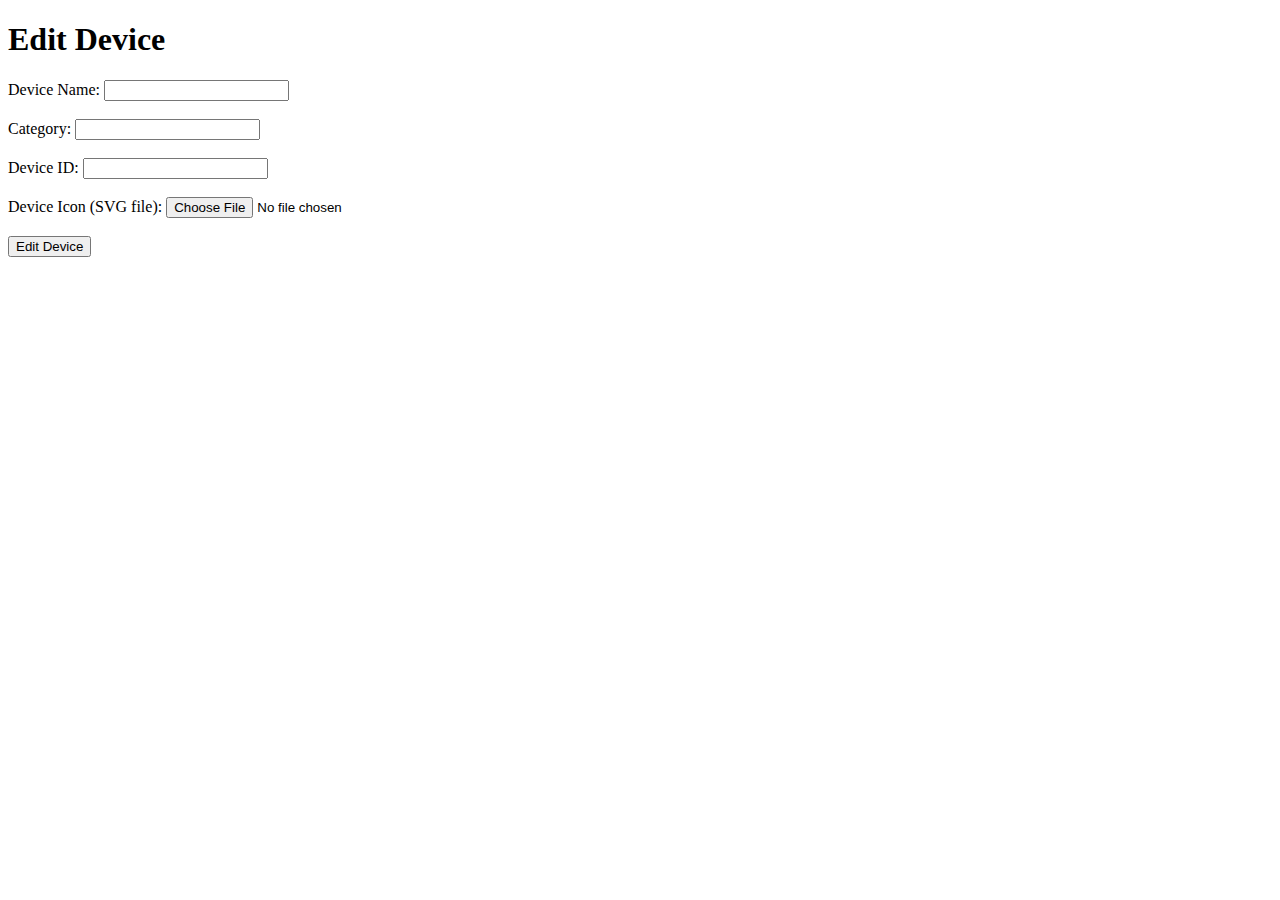
<file: dummy.html>
<!DOCTYPE html>
<html>
<head>
    <title>Edit Device</title>
</head>
<body>
    <h1>Edit Device</h1>
    <form action="http://backend.gsmservice.in:8080/gsmbackend/editdevice" method="post" enctype="multipart/form-data">
        <label for="device_name">Device Name:</label>
        <input type="text" name="device_name" id="device_name" required><br><br>

        <label for="category">Category:</label>
        <input type="text" name="category" id="category" required><br><br>

        <label for="device_id">Device ID:</label>
        <input type="text" name="device_id" id="device_id" required><br><br>

        <label for="icon">Device Icon (SVG file):</label>
        <input type="file" name="icon" id="icon" accept=".svg" required><br><br>

        <input type="submit" value="Edit Device">
    </form>
</body>
</html>
</file>
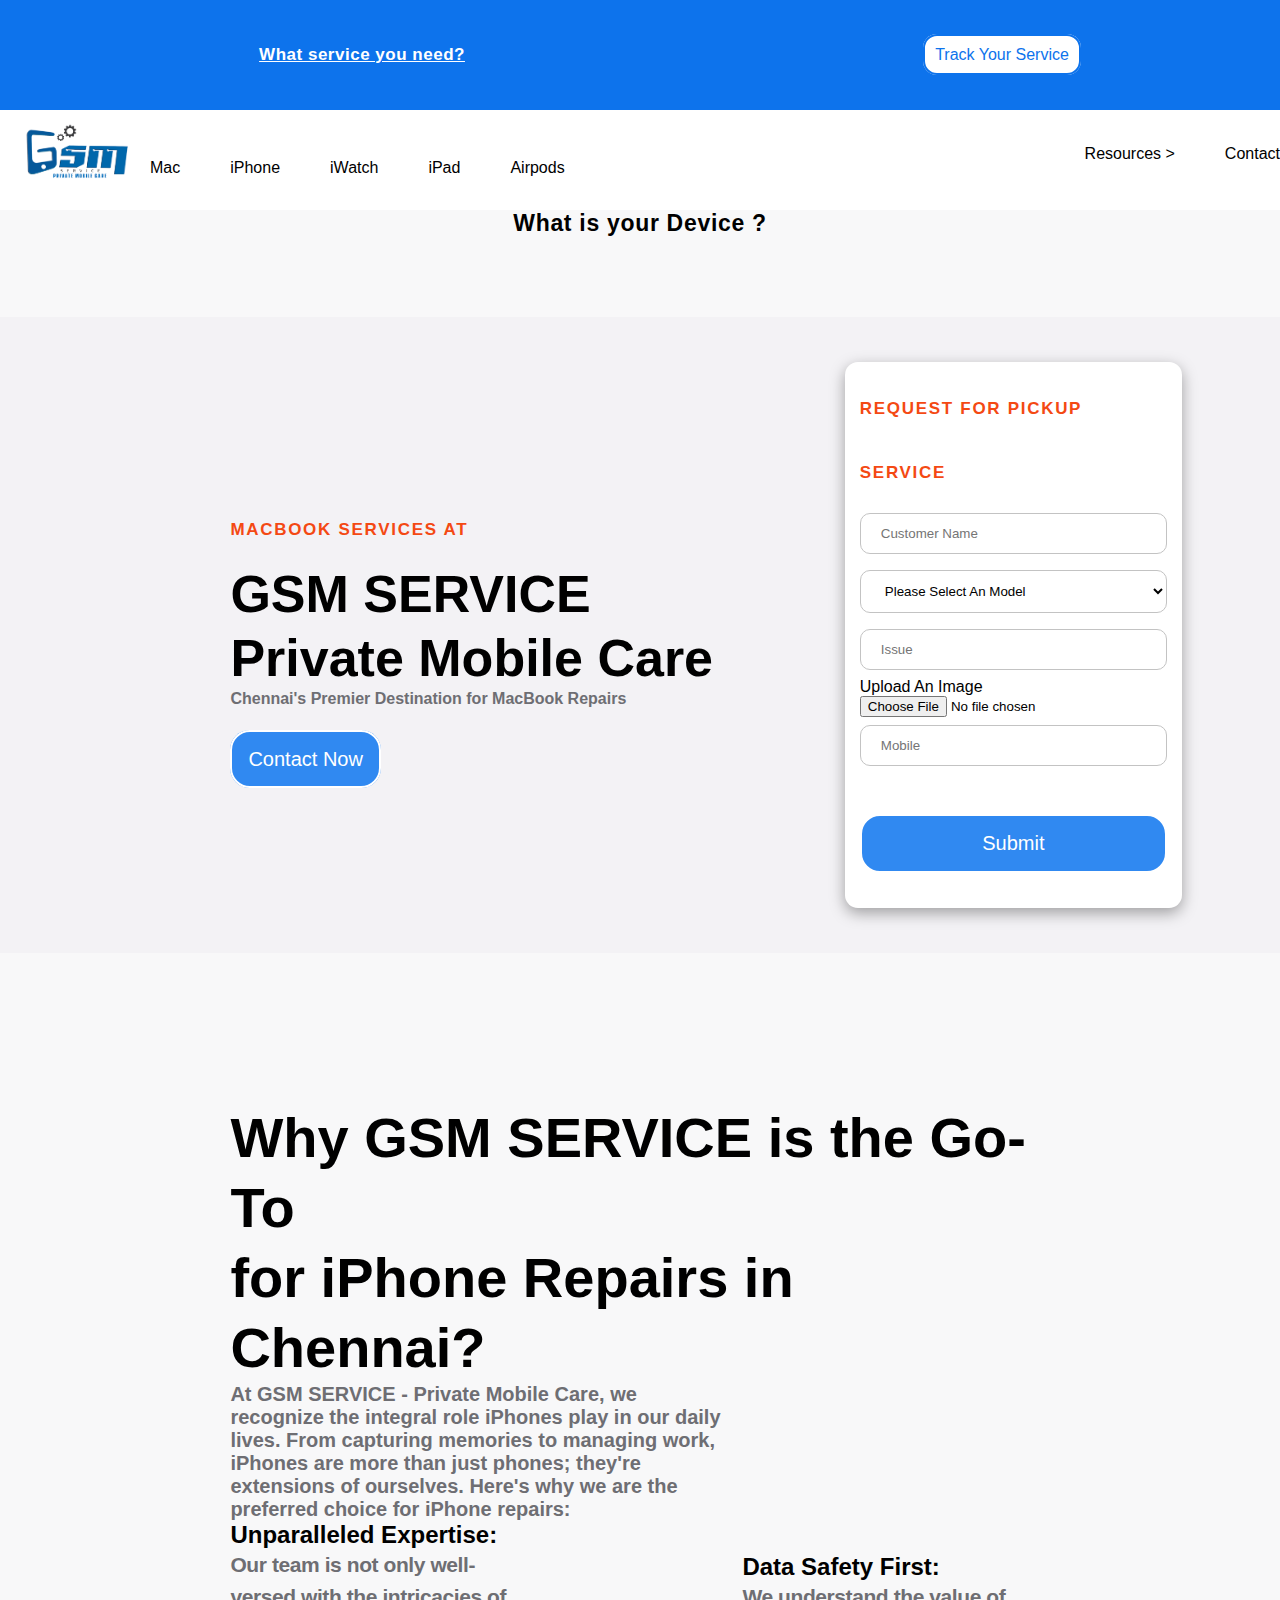
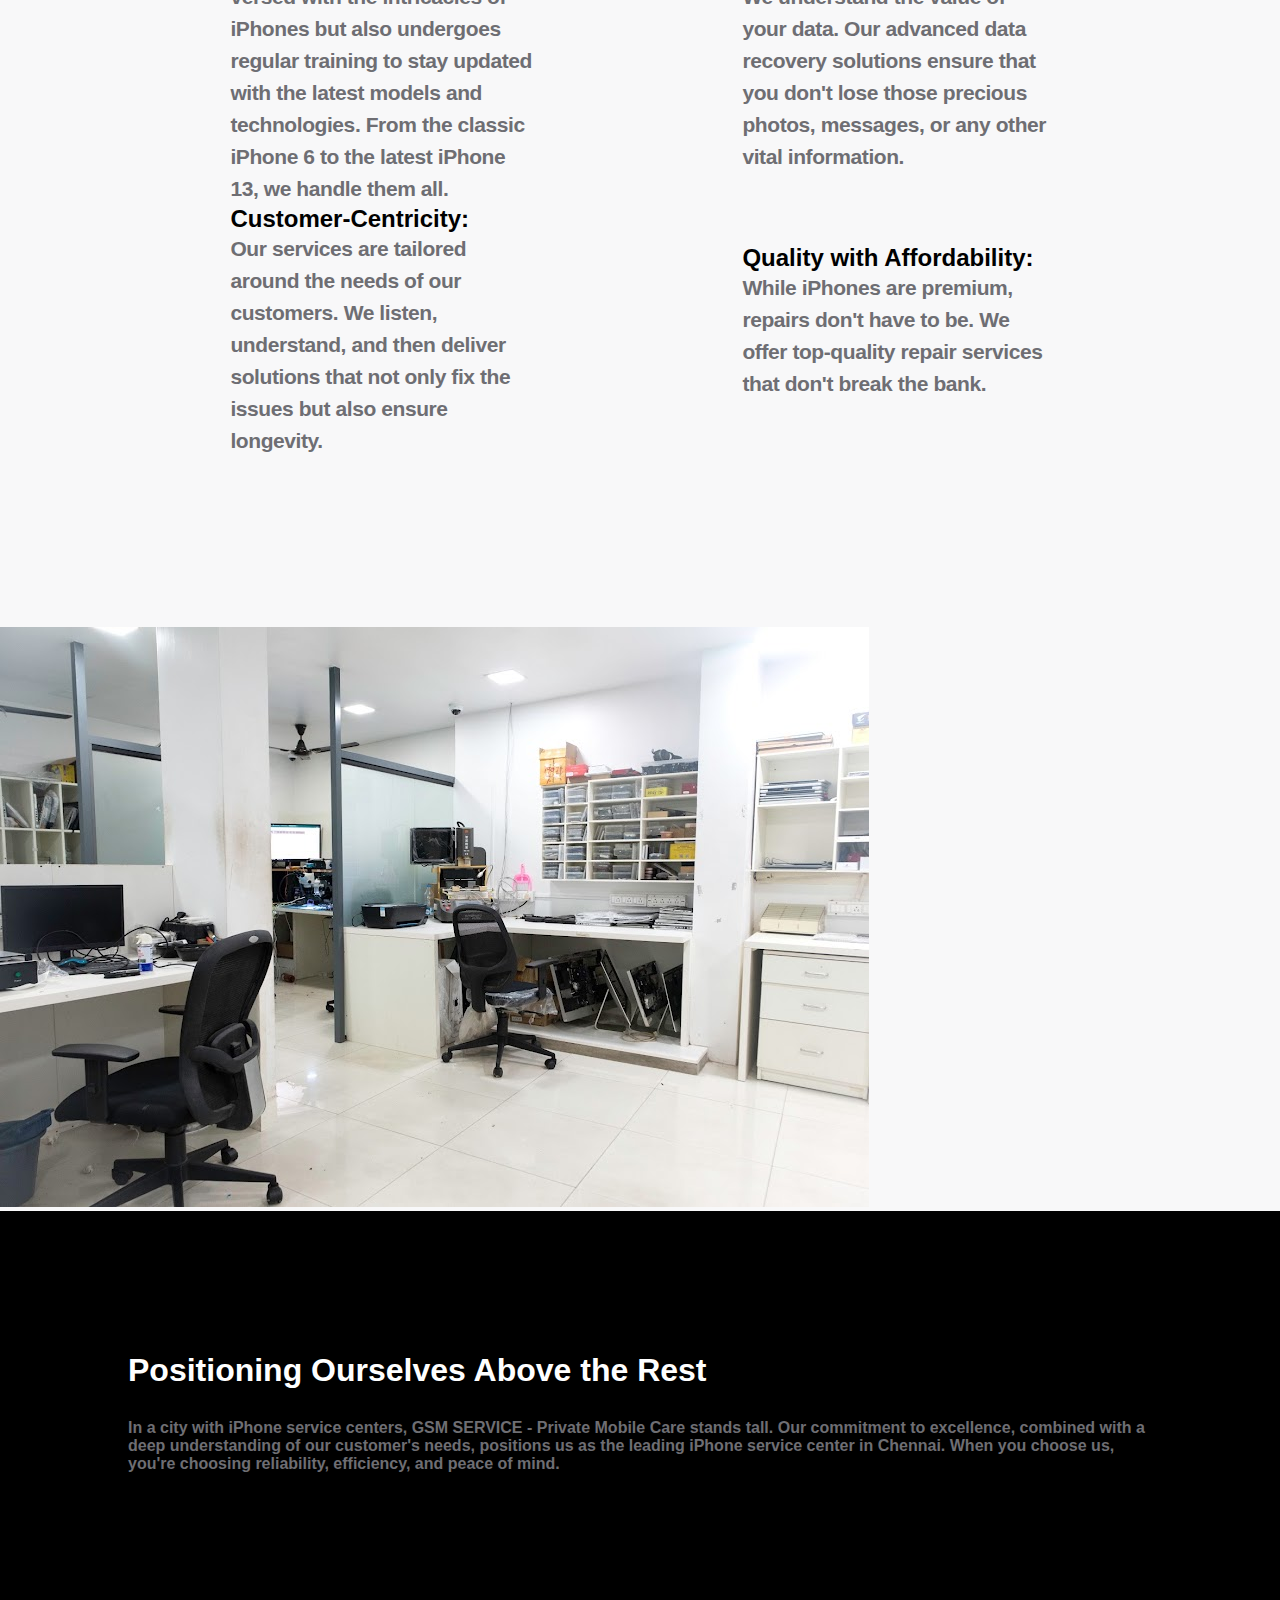
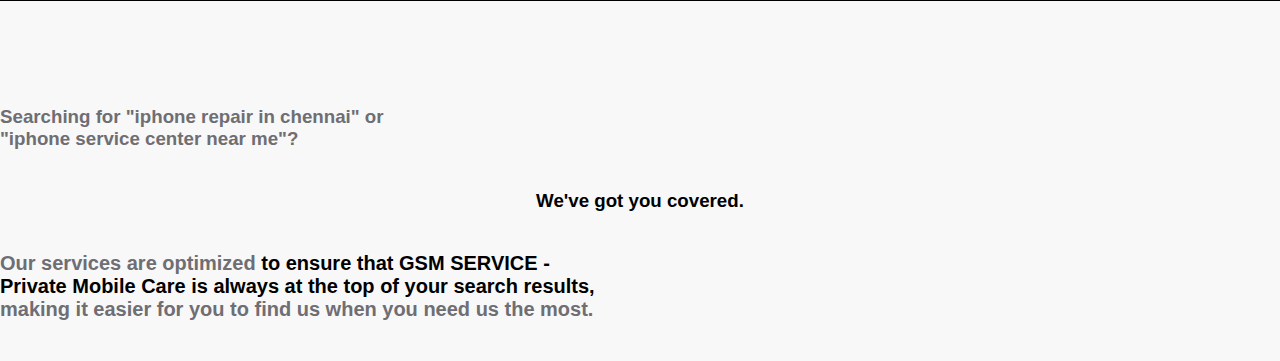
<file: iphone.html>
<!DOCTYPE html>
<html lang="en">

<head>
    <meta charset="UTF-8">
    <meta http-equiv="X-UA-Compatible" content="IE=edge">
    <meta name="viewport" content="width=device-width, initial-scale=1.0">
    <title>Document</title>


    <link href="https://cdn.jsdelivr.net/npm/bootstrap@5.3.2/dist/css/bootstrap.min.css" rel="stylesheet"
        integrity="sha384-T3c6CoIi6uLrA9TneNEoa7RxnatzjcDSCmG1MXxSR1GAsXEV/Dwwykc2MPK8M2HN" crossorigin="anonymous">

    <link rel="stylesheet" href="https://cdnjs.cloudflare.com/ajax/libs/font-awesome/6.4.2/css/all.min.css"
        integrity="sha512-z3gLpd7yknf1YoNbCzqRKc4qyor8gaKU1qmn+CShxbuBusANI9QpRohGBreCFkKxLhei6S9CQXFEbbKuqLg0DA=="
        crossorigin="anonymous" referrerpolicy="no-referrer" />
    <link rel="stylesheet" href="css/common.css">
    <link rel="stylesheet" href="css/header.css">
    <link rel="stylesheet" href="css/secondpage.css">
    <link rel="stylesheet" href="css/style.css">

    <!-- <link rel="stylesheet" href="magicscroll/magicscroll.css"/> -->
    <!-- <script src="magicscroll/magicscroll.js"></script> -->
    <!-- for the navigation script -->
    <script src="js/script.js"></script>
    <script src="js/fetch.js"></script>
    <script src="js/scriptcopy.js"></script>

</head>

<body onload="fetchiphoneData()">
    <div class="topbox x-axis">
        <div class="topbox-left">
            <p>What service you need?</p>
        </div>
        <div class="topbox-right" id="web">
            <a href="status.html">Track Your Service</a>
        </div>
    </div>
    <nav>
        <div class="container">
            <div class="links x-axis">
                <div class="link-left">
                    <div class="link-left-inner x-axis">
                        <a href="index.html"><img src="assets/logo.png" alt="" width="150px"></a>
                        <ul class="link-items">
                            <li><a href="mac.html">Mac</a></li>
                            <li><a href="iphone.html">iPhone</a></li>
                            <li>iWatch</li>
                            <li>iPad</li>
                            <li>Airpods</li>
                        </ul>
                    </div>
                </div>
                <div class="link-right">
                    <ul class="link-items">

                        <li>Resources ></li>
                        <li>Contact</li>

                    </ul>
                </div>
            </div>
        </div>
    </nav>

    <nav class="mobile-nav">
        <div class="mobile-links" id="mobile-links">
            <ul>
                <li><a href="mac.html">Mac</a></li>
                <li><a href="iphone.html">iPhone</a></li>
                <li>iWatch</li>
                <li>iPad</li>
                <li>Airpods</li>
                <li>Resources ></li>
                <li>Contact</li>
            </ul>
        </div>
        <div class="row">
            <div class="col-2"><i class="fa-solid fa-bars" onclick="toogleNav()"></i></div>

            <div class="col-10">
                <div class="topbox-right text-center">
                    <a href="status.html">Track Your Service</a>
                </div>
            </div>
        </div>
    </nav>
    <div class="mobilesection">
        <h3 class="text-center m-5">What is your Device ?</h3>
    </div>


    <!-- <section class="product"> 
        <button class="pre-btn"><img src="assets/arrow.png" alt=""></button>
        <button class="nxt-btn"><img src="assets/arrow.png" alt=""></button>
         </section> -->
    <!-- <div class="product-container models" id="modelList">
        </div> -->


    <section class="product">
        <!-- <button class="pre-btn"><img src="assets/arrow.png" alt=""></button>
            <button class="nxt-btn"><img src="assets/arrow.png" alt=""></button> -->
        <div class="product-container" id="modelList">


        </div>
    </section>

    <!-- </div> -->

    <!-- </div> -->

    <div class="wholehero">
        <div class="herobox">
            <div class="left-hero">
                <div class="lft-herocontent">
                    <p class="orange">MacBook Services at </p>
                    <!-- <br> -->
                    <h1>GSM SERVICE </h1>
                    <h1>Private Mobile Care</h1>
                    <p>Chennai's Premier Destination for MacBook Repairs</p>
                    <div class="herobtnclass">
                        <a href="tel:+919629546384" class="booknow">Contact Now</a>
                    </div>
                </div>
            </div>
            <div class="right-hero">

                <div class="form" >
                    <p class="orange">Request for Pickup Service</p>
                    <form method="post" id="myForm" enctype="multipart/form-data">
                        <input type="text" id="name" class="common-input normal-input" placeholder="Customer Name"
                            name="customername" required="true">
                        <select id="modelSelect" name="device">
                            <option disabled selected>Please Select An Model</option>
                        </select>

                        <input type="text" id="name" class="common-input normal-input" placeholder="Issue" name="issue"
                            required="true">

                        <div class="preview">
                            <img id="file-ip-1-preview">
                        </div>


                        <div class="mb-3">
                            <label for="formFile" class="form-label">Upload An Image</label>
                            <input type="file" class="form-control" id="formFile" name="uploadedImage" accept="image/*"
                                width="100%" onchange="showPreview(event);">
                        </div>


                        <input type="number" id="mobile" class="common-input normal-input" placeholder="Mobile"
                            name="mobile" required="true" pattern="[0-9]{10}">





                        <div class="herobtnclass" id="submitid">
                            <div class="sub" onclick="otp()">Submit</div>

                        </div>

                    </form>

                    <section class="formDiv" id="otpForm" style="display: none">

                        <div class="text-center mt-3">Verification Code</div>
                        <p class="text-center mt-4">We have sent a verification code
                            to your mobile number</p>
                        <div id='inputs'>
                            <input id='otp' type='number' maxLength="4" />
                        </div>
                        
                        <h3 class="text-center m-3 errormsg" style="color: red;" style="display: none;" id="errormsg">
                            Otp is Incorrect</h3>
                        <button id="submit" style="width: 100%;" onclick="submit()">Submit</button>
                    </section>
                </div>
            </div>
        </div>
    </div>

    <div class="textparent">
        <div class="textcontext">
            <h1 class="mt-5" id="why">Why GSM SERVICE is the Go-To <br> for iPhone Repairs in Chennai? </h1>
            <!-- <h2 class="text-center"></h2> -->
            <div class="parabox">
                <p class="textcontextpara mt-5">At GSM SERVICE - Private Mobile Care, we recognize the integral role
                    iPhones play in our daily lives. From capturing memories to managing work, iPhones are more than
                    just phones; they're extensions of ourselves. Here's why we are the preferred choice for iPhone
                    repairs:</p>

            </div>
            <div class="twoboxes-content mt-5">
                <div class="twobox-text-left">
                    <h2 class="mt-5"><strong>Unparalleled Expertise:</strong></h2>
                    <p class="mt-4 txtcontentp">Our team is not only well-versed with the intricacies of iPhones but
                        also undergoes regular training to stay updated with the latest models and technologies. From
                        the classic iPhone 6 to the latest iPhone 13, we handle them all.</p>
                </div>
                <div class="twobox-text-right " id="melaspace">
                    <h2 class=""><strong>Data Safety First:</strong></h2>
                    <p class="mt-4 txtcontentp">We understand the value of your data. Our advanced data recovery
                        solutions ensure that you don't lose those precious photos, messages, or any other vital
                        information.</p>
                </div>
            </div>
            <div class="twoboxes-content mt-5" id="melaspace">
                <div class="twobox-text-left">
                    <h2><strong>Customer-Centricity:</strong></h2>
                    <p class="mt-4 txtcontentp">Our services are tailored around the needs of our customers. We listen,
                        understand, and then deliver solutions that not only fix the issues but also ensure longevity.
                    </p>


                </div>
                <div class="twobox-text-right " id="melaspace">
                    <h2><strong>Quality with Affordability:</strong></h2>
                    <p class="mt-4 txtcontentp">While iPhones are premium, repairs don't have to be. We offer
                        top-quality repair services that don't break the bank.</p>
                    <br>

                </div>
            </div>
        </div>
    </div>
    <div class="restbox">
        <div class="row">
            <div class="col-md-6 col-lg-6 col-sm-12">
                <img src="assets/office.jpeg">
            </div>
            <div class="col-md-6 col-lg-6 col-sm-12 righbox">
                <h1>Positioning Ourselves Above the Rest</h1>
                <br>
                <p>In a city with iPhone service centers, GSM SERVICE - Private Mobile Care stands tall. Our commitment
                    to excellence, combined with a deep understanding of our customer's needs, positions us as the
                    leading iPhone service center in Chennai. When you choose us, you're choosing reliability,
                    efficiency, and peace of mind.</p>
            </div>
        </div>
    </div>
    <div class="txt" style="margin-top: 105px;">
        <h3 class="text-center">Searching for "iphone repair in chennai" or</h3>
        <h3 class="text-center">"iphone service center near me"?</h3>
        <h3 class="text-center black" style="margin-top: 40px;margin-bottom: 40px;">We've got you covered.</h3>
        <p class="text-center" style="font-size: 20px;margin-bottom: 40px;">Our services are optimized <span
                class="black"> to ensure that GSM SERVICE -
                <br> Private Mobile Care is always at the top of your search results, </span> <br> making it easier for
            you to find us when you need us the most.</p>
    </div>



    </div>
</body>

</html>
</file>
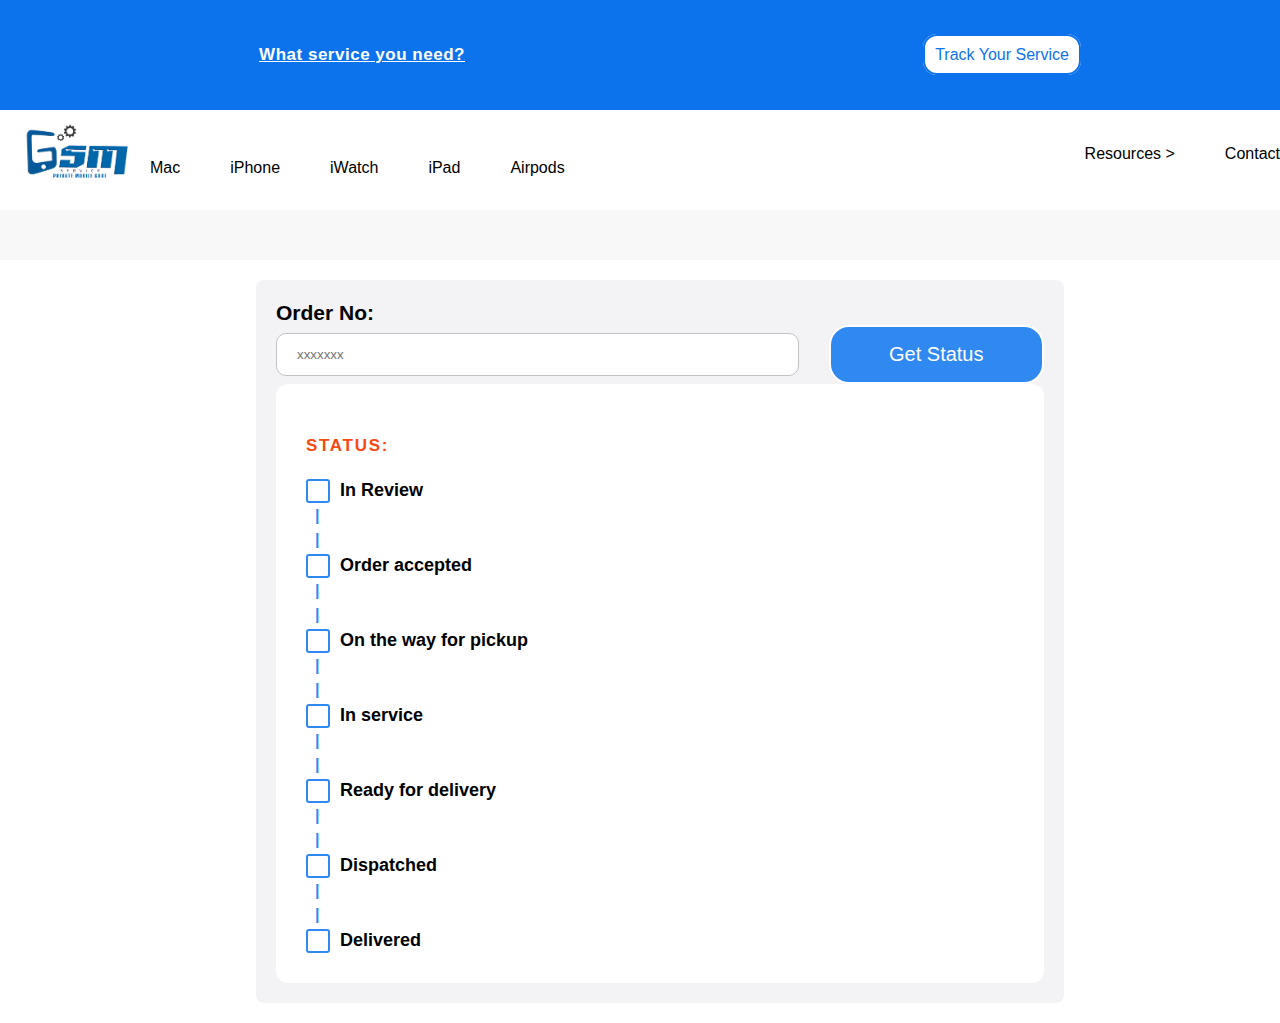
<file: status.html>
<!DOCTYPE html>
<html lang="en">

<head>
    <meta charset="UTF-8">
    <meta http-equiv="X-UA-Compatible" content="IE=edge">
    <meta name="viewport" content="width=device-width, initial-scale=1.0">
    <title>Document</title>


    <link href="https://cdn.jsdelivr.net/npm/bootstrap@5.3.2/dist/css/bootstrap.min.css" rel="stylesheet"
        integrity="sha384-T3c6CoIi6uLrA9TneNEoa7RxnatzjcDSCmG1MXxSR1GAsXEV/Dwwykc2MPK8M2HN" crossorigin="anonymous">

    <link rel="stylesheet" href="https://cdnjs.cloudflare.com/ajax/libs/font-awesome/6.4.2/css/all.min.css"
        integrity="sha512-z3gLpd7yknf1YoNbCzqRKc4qyor8gaKU1qmn+CShxbuBusANI9QpRohGBreCFkKxLhei6S9CQXFEbbKuqLg0DA=="
        crossorigin="anonymous" referrerpolicy="no-referrer" />
    <link rel="stylesheet" href="css/common.css">
    <link rel="stylesheet" href="css/header.css">
    <link rel="stylesheet" href="css/secondpage.css">



    <!-- for the navigation script -->
    <script src="js/script.js"></script>
    <script src="js/statusfetch.js"></script>

</head>

<body>



    <div class="topbox x-axis">
        <div class="topbox-left">
            <p>What service you need?</p>
        </div>
        <div class="topbox-right" id="web">
            <a href="status.html">Track Your Service</a>
        </div>
    </div>
    <nav>
        <div class="container">
            <div class="links x-axis">
                <div class="link-left">
                    <div class="link-left-inner x-axis">
                        <a href="index.html"><img src="assets/logo.png" alt="" width="150px"></a>
                        <ul class="link-items">

                            <li><a href="mac.html">Mac</a></li>
                            <li><a href="iphone.html">iPhone</a></li>
                            <li>iWatch</li>
                            <li>iPad</li>
                            <li>Airpods</li>
                        </ul>
                    </div>
                </div>
                <div class="link-right">
                    <ul class="link-items">

                        <li>Resources ></li>
                        <li>Contact</li>

                    </ul>
                </div>
            </div>
        </div>
    </nav>

    <nav class="mobile-nav">
        <div class="mobile-links" id="mobile-links">
            <ul>
                <li><a href="mac.html">Mac</a></li>
                <li><a href="iphone.html">iPhone</a></li>
                <li><a href="#">iWatch</a></li>
                <li><a href="#">iPad</a></li>
                <li><a href="#">Airpods</a></li>
                <li><a href="#">Resources ></a></li>
                <li><a href="#">Contact</a></li>
            </ul>
        </div>
        <div class="row">
            <div class="col-2"><i class="fa-solid fa-bars" onclick="toogleNav()"></i></div>

            <div class="col-10">
                <div class="topbox-right text-center">
                    <a href="status.html">Track Your Service</a>
                </div>
            </div>
        </div>
    </nav>
    
    <!-- enum('pending','accepted','completed','workinprogress','dispatched','delivered','pickup','delivery','collected','yettostartrepair') -->

    <div class="wholecontainer">

        <div class="innerBox">
            <div class="row">
                <div class="col-md-6">
                    <div style="width: 100%;">
                        <h2 class="mbno">Order No:</h2>
                        <div class="x-axis">
                            <input type="text" id="orderno" class="common-input normal-input" placeholder="xxxxxxx"
                                required="true" style="margin-right: 30px;">
                            <button type="button" onclick="getStatus()" id="submit" style="width:40%;">Get
                                Status</button>
                        </div>
                    </div>
                </div>
                <div class="col-md-6" id="rightDabba">
                    <h2 class="mbno" id="orange">Status:</h2>
                    <div>
                        <div class="x-axis parentBox">
                            <div class="boxDabba" id="pending">
                            </div>
                            In Review
                        </div>

                    </div>
                    <!-- <div class="vl"></div>  -->
                    <table>
                        <tr>
                            <td><strong>|</strong></td>
                        </tr>
                        <tr>
                            <td><strong>|</strong></td>
                        </tr>


                    </table>
                    <div class="">
                        <div class="x-axis parentBox">
                            <div class="boxDabba" id="accepted">
                            </div>
                            Order accepted
                        </div>

                    </div>
                    <table>
                        <tr>
                            <td><strong>|</strong></td>
                        </tr>
                        <tr>
                            <td><strong>|</strong></td>
                        </tr>


                    </table>

                    <div class="">
                        <div class="x-axis parentBox">
                            <div class="boxDabba " id="pickup">
                            </div>
                            On the way for pickup
                        </div>

                    </div>
                    <table>
                        <tr>
                            <td><strong>|</strong></td>
                        </tr>
                        <tr>
                            <td><strong>|</strong></td>
                        </tr>


                    </table>

                    <div class="">
                        <div class="x-axis parentBox">
                            <div class="boxDabba " id="repair">
                            </div>
                            In service
                        </div>

                    </div>
                    <table>
                        <tr>
                            <td><strong>|</strong></td>
                        </tr>
                        <tr>
                            <td><strong>|</strong></td>
                        </tr>


                    </table>

                    <div class="">
                        <div class="x-axis parentBox">
                            <div class="boxDabba " id="completed">
                            </div>
                            Ready for delivery
                        </div>

                    </div>
                    <table>
                        <tr>
                            <td><strong>|</strong></td>
                        </tr>
                        <tr>
                            <td><strong>|</strong></td>
                        </tr>


                    </table>

                    <div class="">
                        <div class="x-axis parentBox">
                            <div class="boxDabba " id="dispatched">
                            </div>
                            Dispatched
                        </div>

                    </div>
                    <table>
                        <tr>
                            <td><strong>|</strong></td>
                        </tr>
                        <tr>
                            <td><strong>|</strong></td>
                        </tr>


                    </table>

                    <div class="">
                        <div class="x-axis parentBox">
                            <div class="boxDabba " id="delivered">
                            </div>
                            Delivered
                        </div>

                    </div>


                </div>
            </div>
        </div>

    </div>


</body>

</html>
</file>
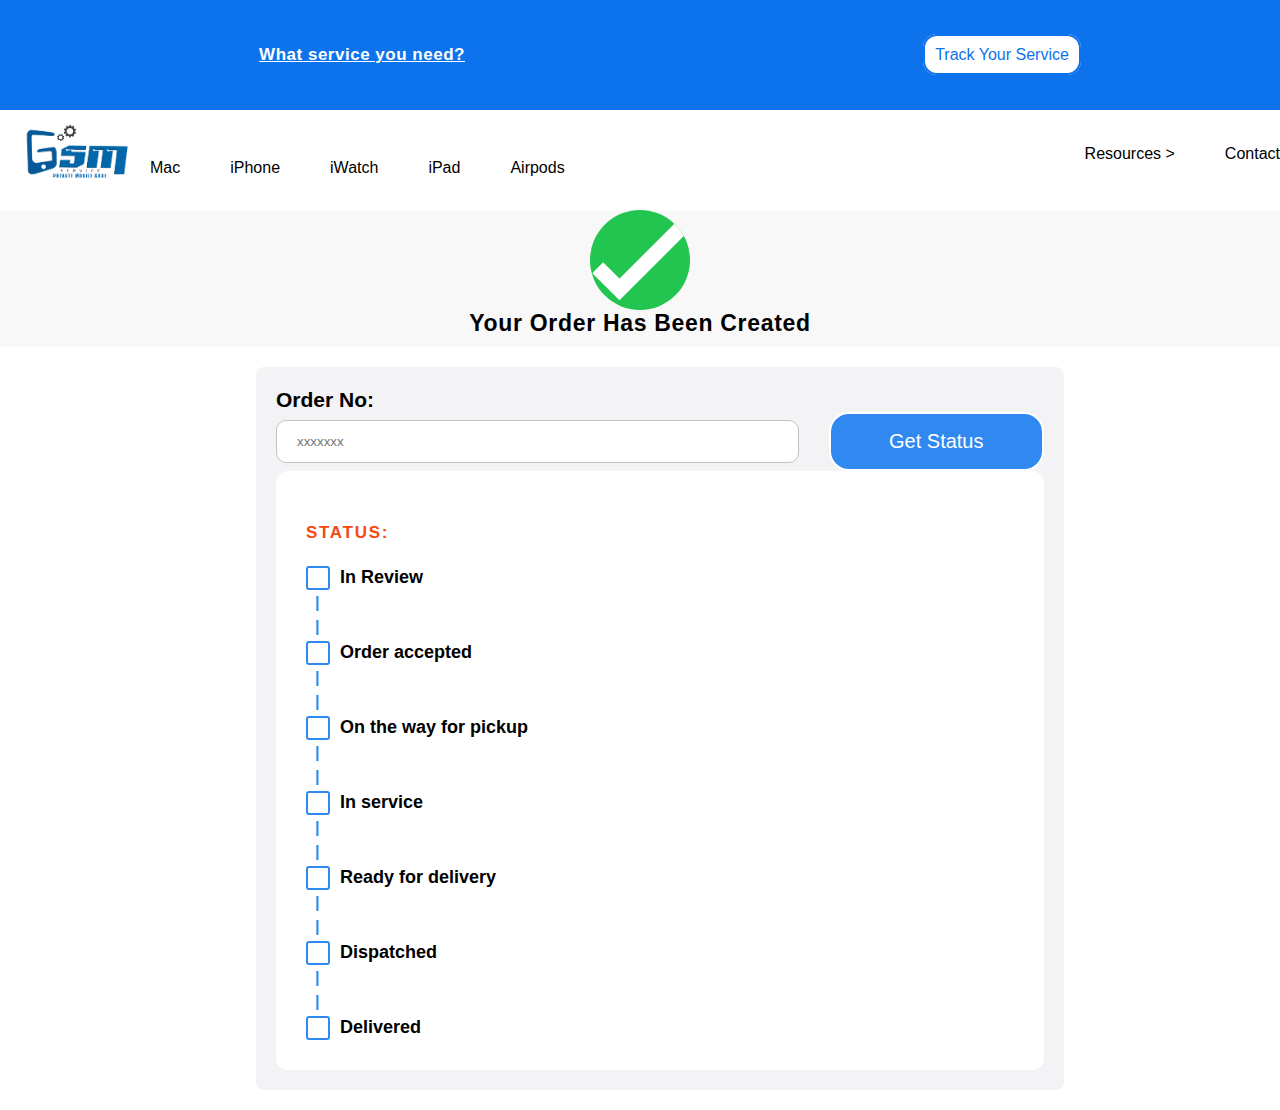
<file: success.html>
<!DOCTYPE html>
<html lang="en">

<head>
    <meta charset="UTF-8">
    <meta http-equiv="X-UA-Compatible" content="IE=edge">
    <meta name="viewport" content="width=device-width, initial-scale=1.0">
    <title>Document</title>


    <link href="https://cdn.jsdelivr.net/npm/bootstrap@5.3.2/dist/css/bootstrap.min.css" rel="stylesheet"
        integrity="sha384-T3c6CoIi6uLrA9TneNEoa7RxnatzjcDSCmG1MXxSR1GAsXEV/Dwwykc2MPK8M2HN" crossorigin="anonymous">

    <link rel="stylesheet" href="https://cdnjs.cloudflare.com/ajax/libs/font-awesome/6.4.2/css/all.min.css"
        integrity="sha512-z3gLpd7yknf1YoNbCzqRKc4qyor8gaKU1qmn+CShxbuBusANI9QpRohGBreCFkKxLhei6S9CQXFEbbKuqLg0DA=="
        crossorigin="anonymous" referrerpolicy="no-referrer" />
    <link rel="stylesheet" href="css/common.css">
    <link rel="stylesheet" href="css/header.css">
    <link rel="stylesheet" href="css/secondpage.css">



    <!-- for the navigation script -->
    <script src="js/script.js"></script>
    <script src="js/statusfetch.js"></script>

</head>

<body onload="paramCheck()">



    <div class="topbox x-axis">
        <div class="topbox-left">
            <p>What service you need?</p>
        </div>
        <div class="topbox-right" id="web">
            <a href="status.html">Track Your Service</a>
        </div>
    </div>
    <nav>
        <div class="container">
            <div class="links x-axis">
                <div class="link-left">
                    <div class="link-left-inner x-axis">
                        <a href="index.html"><img src="assets/logo.png" alt="" width="150px"></a>
                        <ul class="link-items">

                            <li><a href="mac.html">Mac</a></li>
                            <li><a href="iphone.html">iPhone</a></li>
                            <li>iWatch</li>
                            <li>iPad</li>
                            <li>Airpods</li>
                        </ul>
                    </div>
                </div>
                <div class="link-right">
                    <ul class="link-items">

                        <li>Resources ></li>
                        <li>Contact</li>

                    </ul>
                </div>
            </div>
        </div>
    </nav>

    <nav class="mobile-nav">
        <div class="mobile-links" id="mobile-links">
            <ul>
                <li><a href="mac.html">Mac</a></li>
                <li><a href="iphone.html">iPhone</a></li>
                <li><a href="#">iWatch</a></li>
                <li><a href="#">iPad</a></li>
                <li><a href="#">Airpods</a></li>
                <li><a href="#">Resources ></a></li>
                <li><a href="#">Contact</a></li>
            </ul>
        </div>
        <div class="row">
            <div class="col-2"><i class="fa-solid fa-bars" onclick="toogleNav()"></i></div>

            <div class="col-10">
                <div class="topbox-right text-center">
                    <a href="status.html">Track Your Service</a>
                </div>
            </div>
        </div>
    </nav>
    <div class="mobilesection mt-5">
        <img src="assets/Vector 3.svg" width="100px" height="100px" class="tick">
        <h3 class="text-center m-5">Your Order Has Been Created</h3>
        <h4 class="text-center" id="showno"></h4>

       
    </div>

    <!-- enum('pending','accepted','completed','workinprogress','dispatched','delivered','pickup','delivery','collected','yettostartrepair') -->

    <div class="wholecontainer" style="margin-top: 10px;">

        <div class="innerBox">
            <div class="row">
                <div class="col-md-6">
                    <div style="width: 100%;">
                        <h2 class="mbno">Order No:</h2>
                        <div class="x-axis">
                            <!-- <input type="text" id="orderno" class="common-input normal-input" placeholder="xxxxxxx"
                                required="true" style="margin-right: 30px;"> -->
                                <input type="text" id="orderno" class="common-input normal-input" placeholder="xxxxxxx" required="true" style="margin-right: 30px;">

                            <button type="button" onclick="getStatus()" id="submit" style="width:40%;">Get
                                Status</button>
                        </div>
                    </div>
                </div>
                <div class="col-md-6" id="rightDabba">
                    <h2 class="mbno" id="orange">Status:</h2>
                    <div>
                        <div class="x-axis parentBox">
                            <div class="boxDabba" id="pending">
                            </div>
                            In Review
                        </div>

                    </div>
                    <!-- <div class="vl"></div>  -->
                    <table>
                        <tr>
                            <td><strong>|</strong></td>
                        </tr>
                        <tr>
                            <td><strong>|</strong></td>
                        </tr>


                    </table>
                    <div class="">
                        <div class="x-axis parentBox">
                            <div class="boxDabba" id="accepted">
                            </div>
                            Order accepted
                        </div>

                    </div>
                    <table>
                        <tr>
                            <td><strong>|</strong></td>
                        </tr>
                        <tr>
                            <td><strong>|</strong></td>
                        </tr>


                    </table>

                    <div class="">
                        <div class="x-axis parentBox">
                            <div class="boxDabba " id="pickup">
                            </div>
                            On the way for pickup
                        </div>

                    </div>
                    <table>
                        <tr>
                            <td><strong>|</strong></td>
                        </tr>
                        <tr>
                            <td><strong>|</strong></td>
                        </tr>


                    </table>

                    <div class="">
                        <div class="x-axis parentBox">
                            <div class="boxDabba " id="repair">
                            </div>
                            In service
                        </div>

                    </div>
                    <table>
                        <tr>
                            <td><strong>|</strong></td>
                        </tr>
                        <tr>
                            <td><strong>|</strong></td>
                        </tr>


                    </table>

                    <div class="">
                        <div class="x-axis parentBox">
                            <div class="boxDabba " id="completed">
                            </div>
                            Ready for delivery
                        </div>

                    </div>
                    <table>
                        <tr>
                            <td><strong>|</strong></td>
                        </tr>
                        <tr>
                            <td><strong>|</strong></td>
                        </tr>


                    </table>

                    <div class="">
                        <div class="x-axis parentBox">
                            <div class="boxDabba " id="dispatched">
                            </div>
                            Dispatched
                        </div>

                    </div>
                    <table>
                        <tr>
                            <td><strong>|</strong></td>
                        </tr>
                        <tr>
                            <td><strong>|</strong></td>
                        </tr>


                    </table>

                    <div class="">
                        <div class="x-axis parentBox">
                            <div class="boxDabba " id="delivered">
                            </div>
                            Delivered
                        </div>

                    </div>


                </div>
            </div>
        </div>

    </div>


</body>

</html>
</file>
<file: css/common.css>
*,p,a{
    padding: 0px;
    margin: 0px;
    /* overflow: hidden; */
}
body{
    font-family: -apple-system, BlinkMacSystemFont, sans-serif;
}
nav{
    background-color: white;
}

.x-axis
{
    display: flex;
    flex-direction: row;
}
.y-axis
{
    display: flex;
    flex-direction: column;
}
a{
    text-decoration: none;
    color: black;
    /* color: transparent; */
}
</file>
<file: css/header.css>
.topbox {
    background-color: #0D73EC;
    justify-content: space-around;
    align-items: center;
    height: 50px;
    color: white;
    padding: 30px;
    width: 100%;
}

.containers {
    width: 80%;
    margin: auto;
}

.topbox-left p {
    color: #FFF;

    font-size: 17px;
    font-style: normal;
    font-weight: 600;
    line-height: normal;
    letter-spacing: 0.51px;
    text-decoration-line: underline;
}

.topbox a {

    border: 2px solid;
    padding: 10px;
    border-radius: 14px;
    text-decoration: none;
    background-color: white;
    color: #0D73EC;

    font-size: 16px;
    font-style: normal;
    font-weight: 500;
    line-height: normal;
}

.links {
    justify-content: space-between;
}

.link-items {
    list-style: none;
    display: flex;
    gap: 50px;
    margin-top: 15px;
}

.link-left-inner {
    height: 100px;

    align-items: center;
}

.link-right li {
    margin-top: 20px;
}
li{
    color: #000;

font-size: 16px;
font-style: normal;
font-weight: 500;
line-height: normal;
}

.mobile-nav {
    display: none;
    width: 100%;
    height: 40px;
    background-color: #0D73EC;
    z-index: 100;
    /* color: white; */
    position: fixed;
    bottom: 0;
    padding: 5px;
}

.mobile-nav i {
    font-size: 30px;
    color: white;
}

.mobile-nav a {
    /* color: white; */
    text-decoration: none;
    font-size: 20px;
}

.mobile-links {
    
    position: fixed;
    
    bottom: 40px;
    background-color: white;
    left: 0;
    width: 45%;
    height: 100%;
    display: none;
    
    padding-top: 40px;
    box-shadow: rgba(0, 0, 0, 0.35) 0px 5px 15px;
    padding-top: 100px;


}

.mobile-links ul {
    list-style: none;
    display: flex;
    flex-direction: column;
    gap: 15px;
}


@media (max-width: 768px) {

    .links,
    #web {
        display: none;
    }

    .mobile-nav {
        display: block;
    }
    .mobilesection
    {
        /* display: none; */
    }
}
</file>
<file: css/secondpage.css>
body {
    /* opacity: 0.5; */
    /* background: #F3F2F5; */
    background: #F8F8F9;
}
.mobilesection
{
    
    display: flex;
    flex-direction: column;
    align-items: center;
    justify-content: center;
}

.mobilesection h3 {
    color: #000;
    text-align: center;

    font-size: 23px;
    font-style: normal;
    font-weight: 700;
    line-height: normal;
    letter-spacing: 0.69px;
}


/* .models {
    list-style: none;
    width: 80%;
    margin: auto;
    display: flex;
    flex-wrap: wrap;
    height: 100%;
    min-height: 150px;
    justify-content: space-around;
} */
.product-image{
    /* text-align: center; */
}
.models a{
    display: none;
}

.models li {
    margin-top: 20px;
    color: #000;
    text-align: center;

    font-size: 17px;
    font-style: normal;
    font-weight: 400;
    line-height: normal;
}


a:hover {
    border-radius: 6px;
    background: #FFF;
    color: #3089F1;
    /* padding: 10px; */
    /* box-shadow: -4px 4px 24px 0px rgba(0, 0, 0, 0.06); */
}

.wholehero {
    width: 100%;
    background-color: #F3F2F5;
}

.herobox {

    background: #F3F2F5;
    display: flex;
    width: 80%;
    margin: auto;
    margin-top: 40px;
    justify-content: space-around;

    padding: 3.5%;
}

.left-hero {
    width: 50%;
    margin: auto;
    /* margin: auto; */
    /* border: 2px solid; */
}

.right-hero {
    width: 30%;
    /* margin: auto; */
}


.lft-herocontent p {
    width: 100%;
    text-align: left;
}

.herobtnclass {
    margin-top: 40px;

}

.lft-herocontent a,
#submit {
    border: 2px solid;
    padding: 16px;
    border-radius: 20px;
    text-decoration: none;
    background-color: #3089F1;
    color: white;
    font-size: 20px;
    font-style: normal;
    font-weight: 500;
    line-height: normal;

}

#submitid {

    text-align: center;
    margin-bottom: 20px;
    /* margin: auto; */
}

.left-hero h1 {
    color: #000;
    font-size: 52px;
    font-style: normal;
    font-weight: 700;
    line-height: 64px;
    width: 100%;
    /* text-align: center; */
}

.orange,#orange {
    color: #F44913;
    font-size: 17px;
    font-style: normal;
    font-weight: 600;
    line-height: 64px;
    /* 376.471% */
    letter-spacing: 1.7px;
    text-transform: uppercase;
}

.form {

    width: 100%;
    /* margin: 10%;*/
    padding: 15px;
    display: flex;
    flex-direction: column;
    align-items: center;
    justify-content: center;
    /* border: 2px solid; */
    border-radius: 13px;
    background-color: white;
    box-shadow: rgba(0, 0, 0, 0.35) 0px 5px 15px;
}

input[type=text],
input[type=number],
input[type=email],
select {
    width: 100%;
    padding: 12px 20px;
    margin: 8px 0;
    display: inline-block;
    border: 1px solid #ccc;
    border-radius: 4px;
    box-sizing: border-box;
    border-radius: 10px;
    border: 1px solid #C3C3C3;
    background: #FFF;
}

.textcontext {
    width: 80%;
    margin: auto;
    margin-top: 10px;


}

.textparent {
    margin-top: 150px;
    width: 100%;
    margin-bottom: 170px;
    /* padding: 500px; */
    /* background: #FFF; */
    /* padding: 5%; */
}

.textcontext h1 {
    color: #000;

    font-style: normal;
    font-weight: 700;
    width: 80%;
    margin: auto;
    /* font-size: 50px; */
    font-size: 3.5rem;
    line-height: 70px;
    /* 121.795% */
}

.parabox {
    width: 80%;

    margin: auto;
    display: flex;
    justify-content: flex-start;
}

.parabox p {
    width: 60%;
    font-size: 20px;
    /* margin: auto; */
    /* text-align: left; */
}


.twoboxes-content {
    width: 100%;
    display: flex;

}

.twobox-text-left,
.twobox-text-right {
    width: 30%;
    margin: auto;
}


.restbox {
    width: 100%;
    overflow: hidden;
    margin-top: 100px;
}

.righbox {
    background-color: #000;
    padding: 10%;
}

.righbox h1 {
    color: #FFF;


    font-style: normal;
    font-weight: 600;
    line-height: 62px;
    /* 113.971% */
}



.txtcontentp {
    color: #6E6E73;
    font-size: 21px;
    font-style: normal;
    font-weight: 600;
    line-height: 32px;
    /* 152.381% */
    letter-spacing: -0.42px;
}

.txt h3,
p {
    color: #6E6E73;
    text-align: center;

    font-style: normal;
    font-weight: 700;
    text-align: left;
    /* 133.333% */
}

.txt .black {
    color: #000;
    text-align: center;
    font-style: normal;
    font-weight: 700;

}

.successmsg,.errormsg
{
    display: none;
}
.active{
    display: block;
}




  
 .block{
    display: none;
 }

.upload{
    width: 100%;
    text-align: center;
    border: 2px solid #C3C3C3;
    background: #FFF;
    border-radius: 8px;
    padding: 35px;
    cursor: pointer;
    height: 100px;
    border-style: dashed;
}
svg{
    width:94;
    height:42;
    /* border: 2px; */
}
.models li
{
    display: flex;
    
    /* border-radius: 2px;  */
    flex-direction: column;
    height: 40px;
}
.modelname{
    cursor: pointer;
    text-align: center;
}
.modelname:hover{
    color: #3089F1;
}
form img {
    width:100%;
    display:none;
    margin-bottom:30px;
  }
  
  .sub{
    border: 2px solid;
    padding: 16px;
    border-radius: 20px;
    text-decoration: none;
    background-color: #3089F1;
    color: white;
    font-size: 20px;
    font-style: normal;
    font-weight: 500;
    line-height: normal;

  }


.wholecontainer
{
    background-color: white;
    display: flex;
    width: 100%;
    justify-content: center;
    align-items: center;
    /* height: 200px; */
    padding: 20px;
    margin-top: 50px;
}
.mbno{
    
font-size: 21px;
font-weight: 600;
line-height: 25px;
letter-spacing: 0em;
text-align: left;

}
.innerBox
{
    width: 60%;
    padding: 20px;
    border-radius: 8px;
    /* padding: 20px; */
    background-color: #F3F2F5;
    
}
#rightDabba
{
    min-height: 150px;
    border-radius: 12px;
    padding: 30px;
    background-color: white;

}
.boxDabba{
    width: 20px;
    border:2px solid #3089F1;
    border-radius: 3px;
    height: 20px;
    
    /* background-color: red; */
}
.parentBox{
    align-items: center;
    gap: 10px;
    /* font-family: SF Pro Text; */
font-size: 18px;
font-weight: 550;
line-height: 25px;
letter-spacing: 0em;
text-align: left;

}

.activebox
{
    border: none;
    background-color: #3089F1;
}
table {
    /* border-left: 6px dotted #3089F1; */
    height: 50px;
    /* border-style: dotted; */
    color: #3089F1;
    margin-left: 7px;
    
  }

.tick
{
    background-color: #22C550;
    border-radius: 50px;
}
@media (max-width: 768px) {
    .models {
        /* flex-direction: column; */
        gap: 25px;  
        flex-wrap: wrap;
    }


    .left-hero,
    .right-hero,
    .herobox,.innerBox {
        width: 100%;
    }

    .twobox-text-left,
    .twobox-text-right {
        width: 100%;
    }
    #rightDabba{
        margin-top: 20px;
    }
    .herobox,
    .textcontext,
    .twoboxes-content {
        flex-direction: column;
    }

    .form {
        width: 100%;
        margin: auto;
        
        margin-top: 100px;
    }

    .herobtnclass {
        text-align: center;
    }
    /* .textcontext  { */
        /* width: 100%; */
    /* } */

    .parabox p,
    .parabox {
        width: 100%;
    }
    .textcontext h1
    {
        font-size: 2rem;
        width: 100%;
        line-height: 40px;
    }
    #melaspace{
        margin-top: 40px;
    }
}
</file>
<file: css/style.css>
/* HEADER */

* {
  margin: 0;
  padding: 0;
  font-family: "Mulish", sans-serif;
}





#span{
  color: rebeccapurple;
  height: 100px;
  font-size: 20px;
}
.navbar ul li a {
  text-decoration: none;
  /* color: #fff; */
  text-transform: uppercase;
}









/* PRODUCTS */
.product {
  position: relative;
  overflow: hidden;
  width: 100%;
  padding: 20px;
}

.product-category {
  padding: 0 10vw;
  font-size: 30px;
  font-weight: 500;
  margin-bottom: 40px;
  text-transform: capitalize;
}

.product-container {
  padding: 0 10vw;
  display: flex;
  overflow-x: auto;
  scroll-behavior: smooth;
}

.product-container::-webkit-scrollbar {
  display: none;
}

.product-card {
  flex: 0 0 auto;
  width: 250px;
  /* height: 450px; */
  margin-right: 40px;
}




/*  */









.pre-btn,
.nxt-btn {
  border: none;
  /* width: 10vw; */
  /* height: 100%; */
  position: absolute;
  top: 0;
  display: flex;
  justify-content: center;
  align-items: center;
  background: linear-gradient(90deg, rgba(255, 255, 255, 0) 0%, #fff 100%);
  cursor: pointer;
  z-index: 8;
}

.pre-btn {
  left: 0;
  transform: rotate(180deg);
}

.nxt-btn {
  right: 0;
}

/* .pre-btn img,
.nxt-btn img {
  opacity: 0.2;
} */

/*  */
/* 
.collection-container {
  width: 100%;
  display: grid;
  grid-template-columns: repeat(2, 1fr);
  grid-gap: 10px;
} */

.collection {
  position: relative;
}

.collection img {
  width: 100%;
  height: 100%;
  object-fit: cover;
}

.collection p {
  position: absolute;
  top: 50%;
  left: 50%;
  transform: translate(-50%, -50%);
  text-align: center;
  color: #fff;
  font-size: 50px;
  text-transform: capitalize;
}

.collection:nth-child(3) {
  grid-column: span 2;
  margin-bottom: 10px;
}
</file>
<file: magicscroll/magicscroll.css>
/*


   Magic Scroll v2.0.55 
   Copyright 2023 Magic Toolbox
   Buy a license: https://www.magictoolbox.com/magicscroll/
   License agreement: https://www.magictoolbox.com/license/


*/
.MagicScroll,
.mcs-caption,
.mcs-button,
.mcs-item,
.mcs-item img,
.mcs-item > *,
.mcs-bullet,
.mcs-bullet:before,
.mcs-bullet:after,
.mcs-wrapper,
.mcs-items-container {
    margin: 0;
    padding: 0;
    outline: 0;
    -webkit-box-sizing: border-box;
       -moz-box-sizing: border-box;
            box-sizing: border-box;
}
.MagicScroll,
.mcs-item,
.mcs-item a,
.mcs-item img,
.mcs-items-container {
    position: relative;
}
.MagicScroll,
.mcs-item,
.mcs-wrapper,
.mcs-items-container {
    overflow: hidden;
    direction: ltr;
}
.mcs-wrapper,
.mcs-item img {
    line-height: 100%;
}

.MagicScroll {
    z-index: 1;
    cursor: -webkit-grab;
    cursor: -o-grab;
    cursor: -ms-grab;
    cursor: grab;
    -moz-user-select: none;
    -webkit-user-select: none;
    -webkit-touch-callout: none;
    -webkit-tap-highlight-color: transparent;
}

.MagicScroll.mcs-height-auto .mcs-item > a {
    width: 100%;
}

.MagicScroll > a {
    height: 100%;
}

.MagicScroll > a > img {
    max-height: 100%;
}

.MagicScroll.mcs-height-auto {
    height: auto !important;
}

.MagicScroll.MagicScroll-horizontal {
    -moz-touch-action: pan-y;
    -ms-touch-action: pan-y;
    touch-action: pan-y;
}
.MagicScroll.MagicScroll-vertical {
    -moz-touch-action: pan-x;
    -ms-touch-action: pan-x;
    touch-action: pan-x;
}

body.mcs-dragging {
    cursor: move;
    cursor: -webkit-grabbing;
    cursor: -o-grabbing;
    cursor: -ms-grabbing;
    cursor: grabbing;
}
body.mcs-dragging .MagicScroll,
body.mcs-dragging button.mcs-button.mcs-horizontal.mcs-button-arrow {
    cursor: inherit;
}

.mcs-item,
.MagicScroll figure,
/*.mcs-item img,*/
.mcs-item .mcs-caption {
    display: inline-block;
}

.MagicScroll .mcs-item img {
    pointer-events: none;
}

.mcs-item img {
    display: inline-block !important;
}

.MagicScroll > * {
    display: inline-block;
    max-width: 100%;
}
.MagicScroll > *:first-child {
    visibility: hidden;
}
.MagicScroll > *:nth-child(n+2) {
    display: none;
}

.MagicScroll > a {
    line-height: 100%;
}

.MagicScroll img {
    visibility: hidden;
}
.MagicScroll .mcs-item img {
    visibility: visible;
    float: none !important;
}

.mcs-button,
.mcs-bullets,
.mcs-wrapper {
    position: absolute;
}

.MagicScroll:before,
.MagicScroll figcaption:before {
    content: '';
    display: inline-block;
    vertical-align: top;
    height: 0;
}
.mcs-wrapper {
    top: 0;
    right: 0;
    bottom: 0;
    left: 0;
    vertical-align: top;
    z-index: 100;
}

.mcs-items-container {
    text-align: center;
    overflow: visible;
    width: 100%;
    height: 100%;
}

.mcs-item {
    top: 0;
    left: 0;
    zoom: 1;
    /*font-size: 9pt !important;*/
    font-size: 0;
    line-height: 100%;
    max-width: 100%;
}

.mcs-item:after,
.mcs-item > a:after {
    content: '';
    display: inline-block;
    height: 100%;
    vertical-align: middle;
}

.MagicScroll-horizontal .mcs-item {
    height: 100%;
}

.MagicScroll-vertical .mcs-item {
    display: block;
    width: 100%;
}

.mcs-item > a,
.MagicScroll-horizontal .mcs-items-container > * {
    display: inline-block;
}
.mcs-item a,
.mcs-item img {
    border: none;
    max-width: 100%;
    max-height: 100%;
}
.mcs-item a {
    height: 100%;
}

.mcs-item img {
    width: auto;
    height: auto;
    vertical-align: middle;
}

.MagicScroll figure {
    position: relative;
    vertical-align: middle;
    font-size: 0;
    margin: 0;
    max-width: 100%;
    max-height: 100%;
    line-height: normal;
}

.lt-ie9-magic .mcs-item > a > img {
    position: static;
}
.lt-ie9-magic figcaption {
    display: block;
}
.lt-ie10-magic .mcs-item a img {
    border: none;
}

.ie7-magic .mcs-item img,
.ie7-magic .MagicScroll-vertical .mcs-item a {
    display: inline-block;
}

.ie7-magic .MagicScroll-horizontal .mcs-item  {
    display: inline;
}

.mcs-button {
    display: block;
}

.MagicScroll .mcs-hidden {
    display: none !important;
    visibility: hidden !important;
}

.ie11-magic .MagicScroll[data-mode="scroll"] .mcs-items-container,
.MagicScroll[data-mode="carousel"] .mcs-items-container,
.MagicScroll[data-mode="cover-flow"] .mcs-items-container {
    -webkit-perspective: 1000px;
    -moz-perspective: 1000px;
    -o-perspective: 1000px;
    perspective: 1000px;

    -webkit-perspective-origin-x: 50%;
    -webkit-perspective-origin-y: 50%;
}
.MagicScroll[data-mode="carousel"] .mcs-item,
.MagicScroll[data-mode="cover-flow"] .mcs-item {
    -webkit-transform-style: preserve-3d;
    -moz-transform-style: preserve-3d;
    -o-transform-style: preserve-3d;
    transform-style: preserve-3d;
}

.MagicScroll figcaption {
    display: inline-block;
    position: relative;
    left: 0;
    float: left;
    width: 100%;
    line-height: 100%;
    clear: both;
    z-index: 150;
}
.MagicScroll figcaption,
.MagicScroll[data-mode="carousel"] .mcs-item .mcs-caption,
.MagicScroll[data-mode="cover-flow"] .mcs-item .mcs-caption {
    left: 50%;
    -webkit-transform: translateZ(1px) translateX(-50%);
    transform: translateZ(1px) translateX(-50%);
    -webkit-box-sizing: border-box;
       -moz-box-sizing: border-box;
            box-sizing: border-box;
}


.lt-ie9-magic .MagicScroll figcaption,
.lt-ie9-magic .MagicScroll figure img {
    float: right;
}
.MagicScroll .mcs-reflection {
    -webkit-transform: translateZ(-1px);
    position: absolute;
    display: inline-block;
    left: 0px;
    z-index: 1;
}

.MagicScroll .mcs-item.mcs-noimg {
    background: url("[data-uri]") center center no-repeat;
}


/*
 * Caption
 */
.mcs-item .mcs-caption {
    display: inline-block;
    vertical-align: bottom;
    position: absolute;
    z-index: 150;
}

.MagicScroll[data-mode="cover-flow"] .mcs-item figcaption.mcs-caption,
.MagicScroll[data-mode="carousel"] .mcs-item figcaption.mcs-caption {
    top: 100%;
}

.MagicScroll[data-mode="scroll"] .mcs-item figure,
.MagicScroll[data-mode="animation"] .mcs-item figure {
    overflow: hidden;
}

.MagicScroll[data-mode="scroll"] .mcs-item .mcs-caption,
.MagicScroll[data-mode="animation"] .mcs-item .mcs-caption {
    left: 0;
    width: 100%;
    bottom: 0;
    -webkit-transition: -webkit-transform .25s;
            transition: transform .25s;
    -webkit-transform: translateY(150%);
            -ms-transform: translate(0, 150%);
            transform: translateY(150%);
}

.MagicScroll[data-mode="scroll"] .mcs-item:hover .mcs-caption,
.MagicScroll[data-mode="animation"] .mcs-item:hover .mcs-caption {
    -webkit-transform: translateY(0%);
        -ms-transform: translate(0, 0%);
            transform: translateY(0%);
}

.MagicScroll[data-mode="scroll"].caption-below .mcs-caption,
.MagicScroll[data-mode="animation"].caption-below .mcs-caption {
    -webkit-transition: none;
            transition: none;
    -webkit-transform: none;
            -ms-transform: none;
            transform: none;
}

.lt-ie9-magic .MagicScroll[data-mode="scroll"] .mcs-item .mcs-caption,
.lt-ie9-magic .MagicScroll[data-mode="animation"] .mcs-item .mcs-caption {
    bottom: -150%;
}
.lt-ie9-magic .MagicScroll[data-mode="scroll"] .mcs-item:hover .mcs-caption,
.lt-ie9-magic .MagicScroll[data-mode="animation"] .mcs-item:hover .mcs-caption {
    bottom: 0%;
}

/**
 * Buttons & Arrows
 */
.mcs-button {
    cursor: pointer;
    z-index: 1000;
    background-repeat: no-repeat;
    background-color: transparent;
    border: 0;
    border-radius: 0;
    -webkit-transition: opacity .25s linear;
    transition: opacity .25s linear;
}
.MagicScroll:hover > .mcs-button:hover {
    opacity: 1;
}

.mcs-button-arrow {
    z-index: 120;
}
.MagicScroll-horizontal .mcs-button-arrow {
    width: 40px;
    height: 100%;
    top: 0;
}
.MagicScroll-vertical .mcs-button-arrow {
    width: 100%;
    height: 40px;
    left: 0;
}

.MagicScroll-horizontal .mcs-button-arrow-prev { left: 0; right: auto; top: 0; bottom: 0; }
.MagicScroll-horizontal .mcs-button-arrow-next { left: auto; right: 0; top: 0; bottom: 0; }
.MagicScroll-vertical .mcs-button-arrow-prev { top: 0; bottom: auto; left: 0; right: 0; }
.MagicScroll-vertical .mcs-button-arrow-next { top: auto; bottom: 0; left: 0; right: 0; }


.MagicScroll[data-mode="carousel"] .mcs-item,
.MagicScroll[data-mode="cover-flow"] .mcs-item {
    overflow: visible;
}

/*
 * Bullets
 */
.mcs-bullets {
    text-align: center;
    display: inline-block !important;
    opacity: 0;
    top: 100%;
}
.mcs-bullets.show {
    opacity: 1.0;
    -moz-transition: opacity .5s;
    -o-transition: opacity .5s;
    transition: opacity .5s;
}
.MagicScroll-horizontal .mcs-bullets {
    width: 100%;
    left: 0;
}
.MagicScroll-vertical .mcs-bullets {
    top: 0;
    left: 100%;
    display: inline-block;
    vertical-align: middle;
}
.mcs-bullet {
    border-radius: 50%;
    margin: 4px;
    cursor: pointer;
    display: inline-block;
    position: relative;
    text-indent: 9999px;
    vertical-align: middle;
    font: 0/0 a;
    color: transparent;
    outline: none;
}
.mcs-bullet.active {
    cursor: default;
}


/**
 * Animation mode
 */
[data-mode="animation"] div[data-action="exit"],
[data-mode="animation"] div[data-action="enter"] {
    -webkit-animation-duration: 0.35s;
            animation-duration: 0.35s;
    -webkit-animation-timing-function: ease-in;
            animation-timing-function: ease-in;
}
[data-mode="animation"] div[data-action="enter"] {
    -webkit-animation-timing-function: cubic-bezier(.12,.37,.25,1);
            animation-timing-function: cubic-bezier(.12,.37,.25,1);
}
[data-mode="animation"] .mcs-item {
    -webkit-animation-duration: 0;
    -webkit-transform: none;
            animation-name: none;
            animation-duration: 0;
}

[data-mode="animation"] .mcs-item[data-animation-nth="1"] {
    -webkit-animation-delay: 0.15s;
            animation-delay: 0.15s;
}
[data-mode="animation"] .mcs-item[data-animation-nth="2"] {
    -webkit-animation-delay: 0.2s;
            animation-delay: 0.2s;
}
[data-mode="animation"] .mcs-item[data-animation-nth="3"] {
    -webkit-animation-delay: 0.25s;
            animation-delay: 0.25s;
}
[data-mode="animation"] .mcs-item[data-animation-nth="4"] {
    -webkit-animation-delay: 0.3s;
            animation-delay: 0.3s;
}
[data-mode="animation"] .mcs-item[data-animation-nth="5"] {
    -webkit-animation-delay: 0.35s;
            animation-delay: 0.35s;
}
[data-mode="animation"] .mcs-item[data-animation-nth="6"] {
    -webkit-animation-delay: 0.4s;
            animation-delay: 0.4s;
}
[data-mode="animation"] .mcs-item[data-animation-nth="7"] {
    -webkit-animation-delay: 0.45s;
            animation-delay: 0.45s;
}
[data-mode="animation"] .mcs-item[data-animation-nth="8"] {
    -webkit-animation-delay: 0.5s;
            animation-delay: 0.5s;
}
[data-mode="animation"] .mcs-item[data-animation-nth="9"] {
    -webkit-animation-delay: 0.55s;
            animation-delay: 0.55s;
}
[data-mode="animation"] .mcs-item[data-animation-nth="10"] {
    -webkit-animation-delay: 0.6s;
            animation-delay: 0.6s;
}

.MagicScroll-horizontal[data-mode="animation"] [data-forward] [data-entering],
.MagicScroll-horizontal[data-mode="animation"] [data-forward] [data-exited] {
    -webkit-transform: translateX(100000px);
            transform: translateX(100000px);
}
.MagicScroll-horizontal[data-mode="animation"] [data-backward] [data-entering],
.MagicScroll-horizontal[data-mode="animation"] [data-backward] [data-exited] {
    -webkit-transform: translateX(-100000px);
            transform: translateX(-100000px);
}
.MagicScroll-vertical[data-mode="animation"] [data-forward] [data-entering],
.MagicScroll-vertical[data-mode="animation"] [data-forward] [data-exited] {
    -webkit-transform: translateY(100000px);
            transform: translateY(100000px);
}
.MagicScroll-vertical[data-mode="animation"] [data-backward] [data-entering],
.MagicScroll-vertical[data-mode="animation"] [data-backward] [data-exited] {
    -webkit-transform: translateY(-100000px);
            transform: translateY(-100000px);
}
/**
 * SlideIn animation
 */
[data-mode="animation"] .mcs-item[data-action="exit"],
.mcs-slidein[data-mode="animation"] .mcs-item[data-action="exit"] {
    -webkit-animation-timing-function: ease-in;
            animation-timing-function: ease-in;
    -webkit-animation-duration: 0.3s;
            animation-duration: 0.3s;
}
[data-mode="animation"] .mcs-item[data-action="enter"],
.mcs-slidein[data-mode="animation"] .mcs-item[data-action="enter"] {
    -webkit-animation-timing-function: cubic-bezier(.12,.37,.25,1);
            animation-timing-function: cubic-bezier(.12,.37,.25,1);
    -webkit-animation-duration: 0.35s;
            animation-duration: 0.35s;
}

/* Horizontal Forward */
.MagicScroll-horizontal[data-mode="animation"] [data-forward] .mcs-item[data-action="exit"],
.mcs-slidein.MagicScroll-horizontal[data-mode="animation"] [data-forward] .mcs-item[data-action="exit"] {
    -webkit-animation-name: h-forward-exit-slidein;
            animation-name: h-forward-exit-slidein;
}
.MagicScroll-horizontal[data-mode="animation"] [data-forward] .mcs-item[data-action="enter"],
.mcs-slidein.MagicScroll-horizontal[data-mode="animation"] [data-forward] .mcs-item[data-action="enter"] {
    -webkit-animation-name: h-forward-enter-slidein;
            animation-name: h-forward-enter-slidein;
}
@-webkit-keyframes h-forward-exit-slidein {
    0% {
        opacity: 1;
        -webkit-transform: translateX(0);
                transform: translateX(0);
    }
    100% {
        opacity: 0;
        -webkit-transform: translateX(-600px);
                transform: translateX(-600px);
    }
}
@keyframes h-forward-exit-slidein {
    0% {
        opacity: 1;
        -webkit-transform: translateX(0);
                transform: translateX(0);
    }
    100% {
        opacity: 0;
        -webkit-transform: translateX(-600px);
                transform: translateX(-600px);
    }
}
@-webkit-keyframes h-forward-enter-slidein {
    0%   {
        opacity: 0;
        -webkit-transform: translateX(180px);
                transform: translateX(180px);
    }
    100%   {
        opacity: 1;
        -webkit-transform:translateX(0px);
                transform:translateX(0px);
    }
}
@keyframes h-forward-enter-slidein {
    0%   {
        opacity: 0;
        -webkit-transform: translateX(180px);
                transform: translateX(180px);
    }
    100%   {
        opacity: 1;
        -webkit-transform:translateX(0px);
                transform:translateX(0px);
    }
}

/* Horizontal Backward */
.MagicScroll-horizontal[data-mode="animation"] [data-backward] .mcs-item[data-action="exit"],
.mcs-slidein.MagicScroll-horizontal[data-mode="animation"] [data-backward] .mcs-item[data-action="exit"] {
    -webkit-animation-name: h-backward-exit-slidein;
            animation-name: h-backward-exit-slidein;
}
.MagicScroll-horizontal[data-mode="animation"] [data-backward] .mcs-item[data-action="enter"],
.mcs-slidein.MagicScroll-horizontal[data-mode="animation"] [data-backward] .mcs-item[data-action="enter"] {
    -webkit-animation-name: h-backward-enter-slidein;
            animation-name: h-backward-enter-slidein;
}
@-webkit-keyframes h-backward-exit-slidein {
    0% {
        opacity: 1;
        -webkit-transform: translateX(0);
                transform: translateX(0);
    }
    100% {
        opacity: 0;
        -webkit-transform: translateX(600px);
                transform: translateX(600px);
    }
}
@keyframes h-backward-exit-slidein {
    0% {
        opacity: 1;
        -webkit-transform: translateX(0);
                transform: translateX(0);
    }
    100% {
        opacity: 0;
        -webkit-transform: translateX(600px);
                transform: translateX(600px);
    }
}
@-webkit-keyframes h-backward-enter-slidein {
    0%   {
        opacity: 0;
        -webkit-transform: translateX(-180px);
                transform: translateX(-180px);
    }
    100% {
        opacity: 1;
        -webkit-transform: translateX(0px);
                transform: translateX(0px);
    }
}
@keyframes h-backward-enter-slidein {
    0%   {
        opacity: 0;
        -webkit-transform: translateX(-180px);
                transform: translateX(-180px);
    }
    100% {
        opacity: 1;
        -webkit-transform: translateX(0px);
                transform: translateX(0px);
    }
}

/* Vertical Forward */
.MagicScroll-vertical[data-mode="animation"] [data-forward] .mcs-item[data-action="exit"],
.mcs-slidein.MagicScroll-vertical[data-mode="animation"] [data-forward] .mcs-item[data-action="exit"] {
    -webkit-animation-name: v-forward-exit-slidein;
            animation-name: v-forward-exit-slidein;
}
.MagicScroll-vertical[data-mode="animation"] [data-forward] .mcs-item[data-action="enter"],
.mcs-slidein.MagicScroll-vertical[data-mode="animation"] [data-forward] .mcs-item[data-action="enter"] {
    -webkit-animation-name: v-forward-enter-slidein;
            animation-name: v-forward-enter-slidein;
}
@-webkit-keyframes v-forward-exit-slidein {
    0% {
        opacity: 1;
        -webkit-transform: translateY(0);
                transform: translateY(0);
    }
    100% {
        opacity: 0;
        -webkit-transform: translateY(-600px);
                transform: translateY(-600px);
    }
}
@keyframes v-forward-exit-slidein {
    0% {
        opacity: 1;
        -webkit-transform: translateY(0);
                transform: translateY(0);
    }
    100% {
        opacity: 0;
        -webkit-transform: translateY(-600px);
                transform: translateY(-600px);
    }
}
@-webkit-keyframes v-forward-enter-slidein {
    0%   {
        opacity: 0;
        -webkit-transform: translateY(180px);
                transform: translateY(180px);
    }
    100% {
        opacity: 1;
        -webkit-transform: translateY(0px);
                transform: translateY(0px);
    }
}
@keyframes v-forward-enter-slidein {
    0%   {
        opacity: 0;
        -webkit-transform: translateY(180px);
                transform: translateY(180px);
    }
    100% {
        opacity: 1;
        -webkit-transform: translateY(0px);
                transform: translateY(0px);
    }
}

/* Vertical Backward */
.MagicScroll-vertical[data-mode="animation"] [data-backward] .mcs-item[data-action="exit"],
.mcs-slidein.MagicScroll-vertical[data-mode="animation"] [data-backward] .mcs-item[data-action="exit"] {
    -webkit-animation-name: v-backward-exit-slidein;
            animation-name: v-backward-exit-slidein;
}
.MagicScroll-vertical[data-mode="animation"] [data-backward] .mcs-item[data-action="enter"],
.mcs-slidein.MagicScroll-vertical[data-mode="animation"] [data-backward] .mcs-item[data-action="enter"] {
    -webkit-animation-name: v-backward-enter-slidein;
            animation-name: v-backward-enter-slidein;
}
@-webkit-keyframes v-backward-exit-slidein {
    0% {
        opacity: 1;
        -webkit-transform: translateY(0);
                transform: translateY(0);
    }
    100% {
        opacity: 0;
        -webkit-transform: translateY(600px);
                transform: translateY(600px);
    }
}
@keyframes v-backward-exit-slidein {
    0% {
        opacity: 1;
        -webkit-transform: translateY(0);
                transform: translateY(0);
    }
    100% {
        opacity: 0;
        -webkit-transform: translateY(600px);
                transform: translateY(600px);
    }
}
@-webkit-keyframes v-backward-enter-slidein {
    0%   {
        opacity: 0;
        -webkit-transform: translateY(-180px);
                transform: translateY(-180px);
    }
    100% {
        opacity: 1;
        -webkit-transform: translateY(0px);
                transform: translateY(0px);
    }
}
@keyframes v-backward-enter-slidein {
    0%   {
        opacity: 0;
        -webkit-transform: translateY(-180px);
                transform: translateY(-180px);
    }
    100% {
        opacity: 1;
        -webkit-transform: translateY(0px);
                transform: translateY(0px);
    }
}
/**
 * Bounce animation
 */
.mcs-bounce[data-mode="animation"] .mcs-item[data-action="exit"] {
    -webkit-animation-timing-function: cubic-bezier(.84,0,1,1);
            animation-timing-function: cubic-bezier(.84,0,1,1);
    -webkit-animation-duration: 0.4s;
            animation-duration: 0.4s;
    /*-webkit-animation-delay: 0s;
            animation-delay: 0s;*/
}

.mcs-bounce[data-mode="animation"] .mcs-item[data-action="enter"] {
    -webkit-animation-timing-function: cubic-bezier(.12,.37,.25,1);
            animation-timing-function: cubic-bezier(.12,.37,.25,1);
    -webkit-animation-duration: 0.4s;
            animation-duration: 0.4s;
}

/* Horizontal Forward */
.mcs-bounce.MagicScroll-horizontal[data-mode="animation"] [data-forward] .mcs-item[data-action="exit"] {
    -webkit-animation-name: h-forward-exit-bounce;
            animation-name: h-forward-exit-bounce;
}
.mcs-bounce.MagicScroll-horizontal[data-mode="animation"] [data-forward] .mcs-item[data-action="enter"] {
    -webkit-animation-name: h-forward-enter-bounce;
            animation-name: h-forward-enter-bounce;
}

@-webkit-keyframes h-forward-exit-bounce {
    0% {
        opacity: 1;
        -webkit-transform: translateX(0);
                transform: translateX(0) translateZ(-1px);
    }
    40% {
        opacity: 0.6;
    }
    100% {
        opacity: 0;
        -webkit-transform: translateX(-2000px);
                transform: translateX(-2000px) translateZ(-1px);
    }
}
@keyframes h-forward-exit-bounce {
    0% {
        opacity: 1;
        -webkit-transform: translateX(0);
                transform: translateX(0) translateZ(-1px);
    }
    40% {
        opacity: 0.6;
    }
    100% {
        opacity: 0;
        -webkit-transform: translateX(-2000px);
                transform: translateX(-2000px) translateZ(-1px);
    }
}
@-webkit-keyframes h-forward-enter-bounce {
    0%   {
        opacity: 0;
        -webkit-transform: translateX(3000px);
                transform: translateX(3000px);
    }
    60% {
        opacity: 1;
        -webkit-transform: translateX(-30px);
                transform: translateX(-30px);
    }
    75% {
        -webkit-transform:translateX(10px);
                transform:translateX(10px);
    }
    90% {
        -webkit-transform:translateX(-5px);
                transform:translateX(-5px);
    }
    100%   {
        -webkit-transform:translateX(0px);
                transform:translateX(0px);
    }
}
@keyframes h-forward-enter-bounce {
    0%   {
        opacity: 0;
        -webkit-transform: translateX(3000px);
                transform: translateX(3000px);
    }
    60% {
        opacity: 1;
        -webkit-transform: translateX(-30px);
                transform: translateX(-30px);
    }
    75% {
        -webkit-transform:translateX(10px);
                transform:translateX(10px);
    }
    90% {
        -webkit-transform:translateX(-5px);
                transform:translateX(-5px);
    }
    100%   {
        -webkit-transform:translateX(0px);
                transform:translateX(0px);
    }
}

/* Horizontal Backward */
.mcs-bounce.MagicScroll-horizontal[data-mode="animation"] [data-backward] .mcs-item[data-action="exit"] {
    -webkit-animation-name: h-backward-exit-bounce;
            animation-name: h-backward-exit-bounce;
}
.mcs-bounce.MagicScroll-horizontal[data-mode="animation"] [data-backward] .mcs-item[data-action="enter"] {
    -webkit-animation-name: h-backward-enter-bounce;
            animation-name: h-backward-enter-bounce;
}
@-webkit-keyframes h-backward-exit-bounce {
    0% {
        opacity: 1;
        -webkit-transform: translateX(0);
                transform: translateX(0) translateZ(-1px);
    }
    40% {
        opacity: 0.6;
    }
    100% {
        opacity: 0;
        -webkit-transform: translateX(2000px);
                transform: translateX(2000px) translateZ(-1px);
    }
}
@keyframes h-backward-exit-bounce {
    0% {
        opacity: 1;
        -webkit-transform: translateX(0);
                transform: translateX(0) translateZ(-1px);
    }
    40% {
        opacity: 0.6;
    }
    100% {
        opacity: 0;
        -webkit-transform: translateX(2000px);
                transform: translateX(2000px) translateZ(-1px);
    }
}
@-webkit-keyframes h-backward-enter-bounce {
    0%   {
        opacity: 0;
        -webkit-transform: translateX(-3000px);
                transform: translateX(-3000px);
    }
    60% {
        opacity: 1;
        -webkit-transform: translateX(30px);
                transform: translateX(30px);
    }
    75% {
        -webkit-transform:translateX(-10px);
                transform:translateX(-10px);
    }
    90% {
        -webkit-transform:translateX(5px);
                transform:translateX(5px);
    }
    100%   {
        -webkit-transform:translateX(0px);
                transform:translateX(0px);
    }
}
@keyframes h-backward-enter-bounce {
    0%   {
        opacity: 0;
        -webkit-transform: translateX(-3000px);
                transform: translateX(-3000px);
    }
    60% {
        opacity: 1;
        -webkit-transform: translateX(30px);
                transform: translateX(30px);
    }
    75% {
        -webkit-transform:translateX(-10px);
                transform:translateX(-10px);
    }
    90% {
        -webkit-transform:translateX(5px);
                transform:translateX(5px);
    }
    100%   {
        -webkit-transform:translateX(0px);
                transform:translateX(0px);
    }
}

/* Vertical Forward */
.mcs-bounce.MagicScroll-vertical[data-mode="animation"] [data-forward] div[data-action="exit"] {
    -webkit-animation-name: v-forward-exit-bounce;
            animation-name: v-forward-exit-bounce;
}
.mcs-bounce.MagicScroll-vertical[data-mode="animation"] [data-forward] div[data-action="enter"] {
    -webkit-animation-name: v-forward-enter-bounce;
            animation-name: v-forward-enter-bounce;
}
.mcs-bounce.MagicScroll-vertical[data-mode="animation"] [data-forward] [data-entering] {
    -webkit-transform: translateY(100000px);
            transform: translateY(100000px);
}
.mcs-bounce.MagicScroll-vertical[data-mode="animation"] [data-forward] [data-exited] {
    -webkit-transform: translateY(100000px);
            transform: translateY(100000px);
}
@-webkit-keyframes v-forward-exit-bounce {
    0% {
        opacity: 1;
        -webkit-transform: translateY(0);
                transform: translateY(0);
    }
    40% {
        opacity: 0.6;
    }
    100% {
        opacity: 0;
        -webkit-transform: translateY(-2000px);
                transform: translateY(-2000px);
    }
}
@keyframes v-forward-exit-bounce {
    0% {
        opacity: 1;
        -webkit-transform: translateY(0);
                transform: translateY(0);
    }
    40% {
        opacity: 0.6;
    }
    100% {
        opacity: 0;
        -webkit-transform: translateY(-2000px);
                transform: translateY(-2000px);
    }
}
@-webkit-keyframes v-forward-enter-bounce {
    0%   {
        opacity: 0;
        -webkit-transform: translateY(3000px);
                transform: translateY(3000px);
    }
    60% {
        opacity: 1;
        -webkit-transform: translateY(-30px);
                transform: translateY(-30px);
    }
    75% {
        -webkit-transform:translateY(10px);
                transform:translateY(10px);
    }
    90% {
        -webkit-transform:translateY(-5px);
                transform:translateY(-5px);
    }
    100%   {
        -webkit-transform:translateY(0px);
                transform:translateY(0px);
    }
}
@keyframes v-forward-enter-bounce {
    0%   {
        opacity: 0;
        -webkit-transform: translateY(3000px);
                transform: translateY(3000px);
    }
    60% {
        opacity: 1;
        -webkit-transform: translateY(-30px);
                transform: translateY(-30px);
    }
    75% {
        -webkit-transform:translateY(10px);
                transform:translateY(10px);
    }
    90% {
        -webkit-transform:translateY(-5px);
                transform:translateY(-5px);
    }
    100%   {
        -webkit-transform:translateY(0px);
                transform:translateY(0px);
    }
}

/* Vertical Backward */
.mcs-bounce.MagicScroll-vertical[data-mode="animation"] [data-backward] div[data-action="exit"] {
    -webkit-animation-name: v-backward-exit-bounce;
            animation-name: v-backward-exit-bounce;
}
.mcs-bounce.MagicScroll-vertical[data-mode="animation"] [data-backward] div[data-action="enter"] {
    -webkit-animation-name: v-backward-enter-bounce;
            animation-name: v-backward-enter-bounce;
}
@-webkit-keyframes v-backward-exit-bounce {
    0% {
        opacity: 1;
        -webkit-transform: translateY(0);
                transform: translateY(0);
    }
    40% {
        opacity: 0.6;
    }
    100% {
        opacity: 0;
        -webkit-transform: translateY(2000px);
                transform: translateY(2000px);
    }
}
@keyframes v-backward-exit-bounce {
    0% {
        opacity: 1;
        -webkit-transform: translateY(0);
                transform: translateY(0);
    }
    40% {
        opacity: 0.6;
    }
    100% {
        opacity: 0;
        -webkit-transform: translateY(2000px);
                transform: translateY(2000px);
    }
}
@-webkit-keyframes v-backward-enter-bounce {
    0%   {
        opacity: 0;
        -webkit-transform: translateY(-3000px);
                transform: translateY(-3000px);
    }
    60% {
        opacity: 1;
        -webkit-transform: translateY(30px);
                transform: translateY(30px);
    }
    75% {
        -webkit-transform:translateY(-10px);
                transform:translateY(-10px);
    }
    90% {
        -webkit-transform:translateY(5px);
                transform:translateY(5px);
    }
    100%   {
        -webkit-transform:translateY(0px);
                transform:translateY(0px);
    }
}
@keyframes v-backward-enter-bounce {
    0%   {
        opacity: 0;
        -webkit-transform: translateY(-3000px);
                transform: translateY(-3000px);
    }
    60% {
        opacity: 1;
        -webkit-transform: translateY(30px);
                transform: translateY(30px);
    }
    75% {
        -webkit-transform:translateY(-10px);
                transform:translateY(-10px);
    }
    90% {
        -webkit-transform:translateY(5px);
                transform:translateY(5px);
    }
    100%   {
        -webkit-transform:translateY(0px);
                transform:translateY(0px);
    }
}
/*
 * Arrows
 */
.MagicScroll-horizontal .mcs-button-arrow-prev:before,
.MagicScroll-horizontal .mcs-button-arrow-next:before,
.MagicScroll-vertical .mcs-button-arrow-prev:before,
.MagicScroll-vertical .mcs-button-arrow-next:before {
    content: "";
    top: 50%;
    left: 50%;
    width: 12px;
    height: 12px;
    position: absolute;
    border-width: 3px;
    border-color: rgba(49,51,61,0.6);
    border-style: solid;
    border-right: none;
    border-bottom: none;
    -webkit-transition: border-color .15s linear;
            transition: border-color .15s linear;
}

.MagicScroll-horizontal .mcs-button-arrow-prev:before {
    left: 62%;
    -webkit-transform: translate(-50%, -50%) rotateZ(-45deg);
            transform: translate(-50%, -50%) rotateZ(-45deg);
}

.MagicScroll-horizontal .mcs-button-arrow-next:before {
    left: 40%;
    -webkit-transform: translate(-50%, -50%) rotateZ(135deg);
            transform: translate(-50%, -50%) rotateZ(135deg);

}
.MagicScroll-vertical .mcs-button-arrow-prev:before {
    top: 62%;
    -webkit-transform: translate(-50%, -50%) rotateZ(45deg);
            transform: translate(-50%, -50%) rotateZ(45deg);
}
.MagicScroll-vertical .mcs-button-arrow-next:before {
    top: 40%;
    -webkit-transform: translate(-50%, -50%) rotateZ(-135deg);
            transform: translate(-50%, -50%) rotateZ(-135deg);
}
.mcs-button-arrow.mcs-disabled {
    opacity: 0.01 !important;
}
.MagicScroll > .mcs-button-arrow {
    /*font-size: 20px;*/
    width: 30px;
    height: 30px;
    margin: auto;
    opacity: 0.6;
    -webkit-transition: opacity .15s linear;
    transition: opacity .15s linear;
}
.MagicScroll-horizontal .mcs-button-arrow-prev { left: 0; right: auto; top: 0; bottom: 0; }
.MagicScroll-horizontal .mcs-button-arrow-next { left: auto; right: 0; top: 0; bottom: 0; }
.MagicScroll-vertical .mcs-button-arrow-prev { top: 0; bottom: auto; left: 0; right: 0; }
.MagicScroll-vertical .mcs-button-arrow-next { top: auto; bottom: 0; left: 0; right: 0; }

.MagicScroll:hover > .mcs-button-arrow:hover:not(.mcs-disabled) {
    opacity: 1;
}

.MagicScroll:hover > .mcs-button-arrow:hover:not(.mcs-disabled):before {
    border-color: rgba(49,51,61,1);
}

.MagicScroll.MagicScroll-arrows-inside .mcs-button-arrow {
    width: 24px;
    height: 24px;
    border-radius: 3px;
    background: rgba(255, 255, 255, .75);
    box-shadow: 0 0 1px rgba(153, 153, 153, .5);
    -webkit-transition: background-color .15s linear;
            transition: background-color .15s linear;
}

.MagicScroll.MagicScroll-arrows-inside .mcs-button-arrow:before {
    width: 8px;
    height: 8px;
}

.MagicScroll-horizontal.MagicScroll-arrows-inside:hover > .mcs-button-arrow:hover:not(.mcs-disabled) {
    background-color: rgba(255, 255, 255, .96);
}
.MagicScroll-horizontal.MagicScroll-arrows-inside .mcs-button-arrow-prev {
    left: 5px;
}
.MagicScroll-horizontal.MagicScroll-arrows-inside .mcs-button-arrow-next {
    right: 5px;
}
.MagicScroll-vertical.MagicScroll-arrows-inside .mcs-button-arrow-prev {
    top: 5px;
}
.MagicScroll-vertical.MagicScroll-arrows-inside .mcs-button-arrow-next {
    bottom: 5px;
}

.lt-ie10-magic .MagicScroll.MagicScroll-arrows-inside .mcs-button-arrow {
    border: 1px solid rgba(153, 153, 153, .5);
}
.lt-ie9-magic .mcs-button-arrow:before {
    border-color: #83858B;
}
.lt-ie9-magic .MagicScroll:hover > .mcs-button-arrow:hover:before {
    border-color: #31333D;
}
.lt-ie9-magic .MagicScroll.MagicScroll-arrows-inside .mcs-button-arrow:before {
    border-color: #31333D;
}
.lt-ie9-magic .MagicScroll.MagicScroll-arrows-inside .mcs-button-arrow {
    background: #fff;
    border: 1px solid #999;
    filter: alpha(opacity = 60);
}
.lt-ie9-magic .MagicScroll.MagicScroll-arrows-inside .mcs-button-arrow:hover {
    filter: alpha(opacity = 96);
}
.lt-ie9-magic .mcs-button-arrow.mcs-disabled {
    filter: alpha(opacity = 0.01) !important;
}

/*
 * Bullets
 */
.MagicScroll-horizontal .mcs-bullets {
    margin-top: 10px;
}
.MagicScroll-horizontal.MagicScroll-bullets {
    margin-bottom: 35px;
}
.MagicScroll-vertical .mcs-bullets {
    margin-left: 10px;
    top: 50%;
    -webkit-transform: translate(0, -50%);
    transform: translate(0, -50%);
}
.MagicScroll-vertical.MagicScroll-bullets {
    margin-right: 35px;
}

.mcs-bullet {
    width: 10px;
    height: 10px;
    background-color: #83858B;
}
.mcs-bullet:hover {
    background-color: #5a5a5a;
}
.mcs-bullet.active {
    background-color: transparent;
    border: 1px solid #5a5a5a;
}


/* Caption */
.mcs-item .mcs-caption {
    color: white;
    padding: 5px 0;
    font: normal 9pt/1.2em 'Helvetica Neue', Helvetica, 'Lucida Grande', 'Lucida Sans Unicode', Verdana, Arial, sans-serif;
    text-rendering: geometricPrecision;
}
.MagicScroll[data-mode="scroll"] .mcs-item .mcs-caption,
.MagicScroll[data-mode="animation"] .mcs-item .mcs-caption {
    background-color: #31333D;
    background-color: rgba(49,51,61,0.7);
}
.lt-ie9-magic .MagicScroll[data-mode="scroll"] .mcs-item .mcs-caption,
.lt-ie9-magic .MagicScroll[data-mode="animation"] .mcs-item .mcs-caption {
    filter: alpha(opacity=60);
}

/* Carousel & Cover Flow */
.MagicScroll[data-mode="carousel"],
.MagicScroll[data-mode="cover-flow"] {
    background: #4f4f4f;
}
.MagicScroll[data-mode="carousel"] img,
.MagicScroll[data-mode="cover-flow"] img {
    box-shadow: 0px 15px 30px -10px #000;
}
.MagicScroll[data-mode="carousel"] figcaption,
.MagicScroll[data-mode="cover-flow"] figcaption {
    padding: 4px 0 0;
    font-size: 10pt;
    font-family: 'Lucida Grande', 'Lucida Sans Unicode', 'Helvetica Neue', Arial, Helvetica, sans-serif;
}


/* Misc */
.MagicScroll.mcs-shadows {
    box-shadow: 0 1px 6px 1px rgba(0, 0, 0, 0.15);
}

.MagicScroll.mcs-border .mcs-item {
    background: #fff;
    border: 1px solid #efefef;
}
.MagicScroll-horizontal.mcs-border .mcs-item {
    margin: 0 3px;
}
.MagicScroll-vertical.mcs-border .mcs-item {
    margin: 3px 0;
}
/*
 * Loader
 */
.mcs-loader {
    pointer-events: none;
    position: absolute;
    z-index: 1000;
    top: 0px;
    left: 0px;
    right: 0px;
    bottom: 0px;
}
.mcs-loader .mcs-loader-text {
    position:absolute;
    top: 50%;
    left: 50%;
    margin-top: -10px;
    margin-left: -35px;

    width:70px;
    height:20px;
}

.mcs-loader-circles {
    position:absolute;
    top: 0; bottom: 0; left: 0; right: 0;
    margin: auto;
    width:60px;
    height:60px;
    opacity: 1;
    -webkit-transform:scale(0.6);
    transform:scale(0.6);
}

.mcs-loader-circle {
    position:absolute;
    background-color:#ffffff;
    height:11px;
    width:11px;
    border-radius:50%;

    -webkit-animation-name:MagicCircle;
    -webkit-animation-duration:0.48s;
    -webkit-animation-iteration-count:infinite;
    -webkit-animation-direction:linear;

    animation-name:MagicCircle;
    animation-duration:0.48s;
    animation-iteration-count:infinite;
    animation-direction:linear;
}

.mcs-loader-circle_01 {
    left:0;
    top:25px;
    -webkit-animation-delay:0.18s;
    animation-delay:0.18s;
}

.mcs-loader-circle_02 {
    left:7px;
    top:7px;
    -webkit-animation-delay:0.24s;
    animation-delay:0.24s;
}

.mcs-loader-circle_03{
    left:25px;
    top:0;
    -webkit-animation-delay:0.3s;
    animation-delay:0.3s;
}

.mcs-loader-circle_04 {
    right:7px;
    top:7px;
    -webkit-animation-delay:0.36s;
    animation-delay:0.36s;
}

.mcs-loader-circle_05 {
    right:0;
    top:25px;
    -webkit-animation-delay:0.42s;
    animation-delay:0.42s;
}

.mcs-loader-circle_06 {
    right:7px;
    bottom:7px;
    -webkit-animation-delay:0.48s;
    animation-delay:0.48s;
}

.mcs-loader-circle_07{
    left:25px;
    bottom:0;
    -webkit-animation-delay:0.54s;
    animation-delay:0.54s;
}

.mcs-loader-circle_08 {
    left:7px;
    bottom:7px;
    -webkit-animation-delay:0.6s;
    animation-delay:0.6s;
}

@-webkit-keyframes MagicCircle {
    0%{background-color:#000000}
    100%{background-color:#ffffff}
}


@keyframes MagicCircle {
    0%{background-color:#000000}
    100%{background-color:#ffffff}
}

.mcs-item-loader {
    position: absolute;
    top: 0; bottom: 0; left: 0; right: 0;
    margin: auto;
    width: 40px;
    height: 40px;
    background-size: cover;
    background-repeat: no-repeat;
    background: url('[data-uri]') no-repeat center center;
}

.MagicScroll.mcs-rounded {
    border: 1px solid #e1e1e1;
    border-radius: 10px;
    overflow: hidden !important;
}
.MagicScroll.mcs-rounded.MagicScroll-arrows-inside {
    overflow: hidden !important;
}
.MagicScroll.mcs-rounded.MagicScroll-arrows-outside {
    overflow: visible !important;
}
.MagicScroll.mcs-rounded .mcs-button-arrow {
    color: rgba(49,51,61,0.6);
    -webkit-transition: color .15s linear, background-color .15s linear;
    transition: color .15s linear, background-color .15s linear;
}
.MagicScroll.mcs-rounded.MagicScroll-horizontal .mcs-button-arrow {
    width: 30px;
    height: 100%;
}
.MagicScroll.mcs-rounded.MagicScroll-vertical .mcs-button-arrow {
    width: 100%;
    height: 30px;
}
.MagicScroll.mcs-rounded.MagicScroll-horizontal .mcs-button-arrow-prev {
    left: 0;
    border-radius: 10px 0 0 10px;
}
.MagicScroll.mcs-rounded.MagicScroll-horizontal .mcs-button-arrow-next {
    right: 0;
    border-radius: 0 10px 10px 0;
}

.MagicScroll.mcs-rounded.MagicScroll-vertical .mcs-button-arrow-prev {
    top: 0;
    border-radius: 10px 10px 0 0;
}
.MagicScroll.mcs-rounded.MagicScroll-vertical .mcs-button-arrow-next {
    bottom: 0;
    border-radius: 0 0 10px 10px;
}
.MagicScroll.mcs-rounded .mcs-button-arrow.mcs-disabled {
    opacity: 1 !important;
    color: rgba(49,51,61,.1);
    text-shadow: none !important;
}

.MagicScroll.mcs-rounded.MagicScroll-arrows-outside .mcs-button-arrow {
    background: #efefef;
    opacity: 1;
    box-shadow: 0 0 1px rgba(153, 153, 153, .5);
}

.MagicScroll.mcs-rounded.MagicScroll-arrows-inside .mcs-button-arrow:hover:not(.mcs-disabled) {
    background-color: rgba(255, 255, 255, .96);
    color: rgba(49,51,61,1);
}
.MagicScroll.mcs-rounded.MagicScroll-arrows-inside .mcs-button-arrow {
    background-color: rgba(255, 255, 255, .75);
    box-shadow: 0 0 1px rgba(153, 153, 153, .5);
}

.lt-ie10-magic .mcs-rounded.MagicScroll-horizontal.MagicScroll-arrows-inside .mcs-button-arrow-prev {
    border-width: 0 1px 0 0;
}
.lt-ie10-magic .mcs-rounded.MagicScroll-horizontal.MagicScroll-arrows-inside .mcs-button-arrow-next {
    border-width: 0 0 0 1px;
}
.lt-ie10-magic .mcs-rounded.MagicScroll-vertical.MagicScroll-arrows-inside .mcs-button-arrow-prev {
    border-width: 0 0 1px 0;
}
.lt-ie10-magic .mcs-rounded.MagicScroll-vertical.MagicScroll-arrows-inside .mcs-button-arrow-next {
    border-width: 1px 0 0 0;
}
.lt-ie9-magic .mcs-rounded.MagicScroll .mcs-button-arrow {
    color: #83858B;
}
.lt-ie9-magic .mcs-rounded.MagicScroll.MagicScroll-arrows-inside .mcs-button-arrow {
    background: #fff;
    filter: alpha(opacity = 75);
}
.lt-ie9-magic .mcs-rounded.MagicScroll.MagicScroll-arrows-inside .mcs-button-arrow:hover {
    filter: alpha(opacity = 96);
}
.lt-ie9-magic .MagicScroll.mcs-rounded .mcs-button-arrow.mcs-disabled {
    filter: alpha(opacity = 75) !important;
    color: #ccc;
}
</file>
